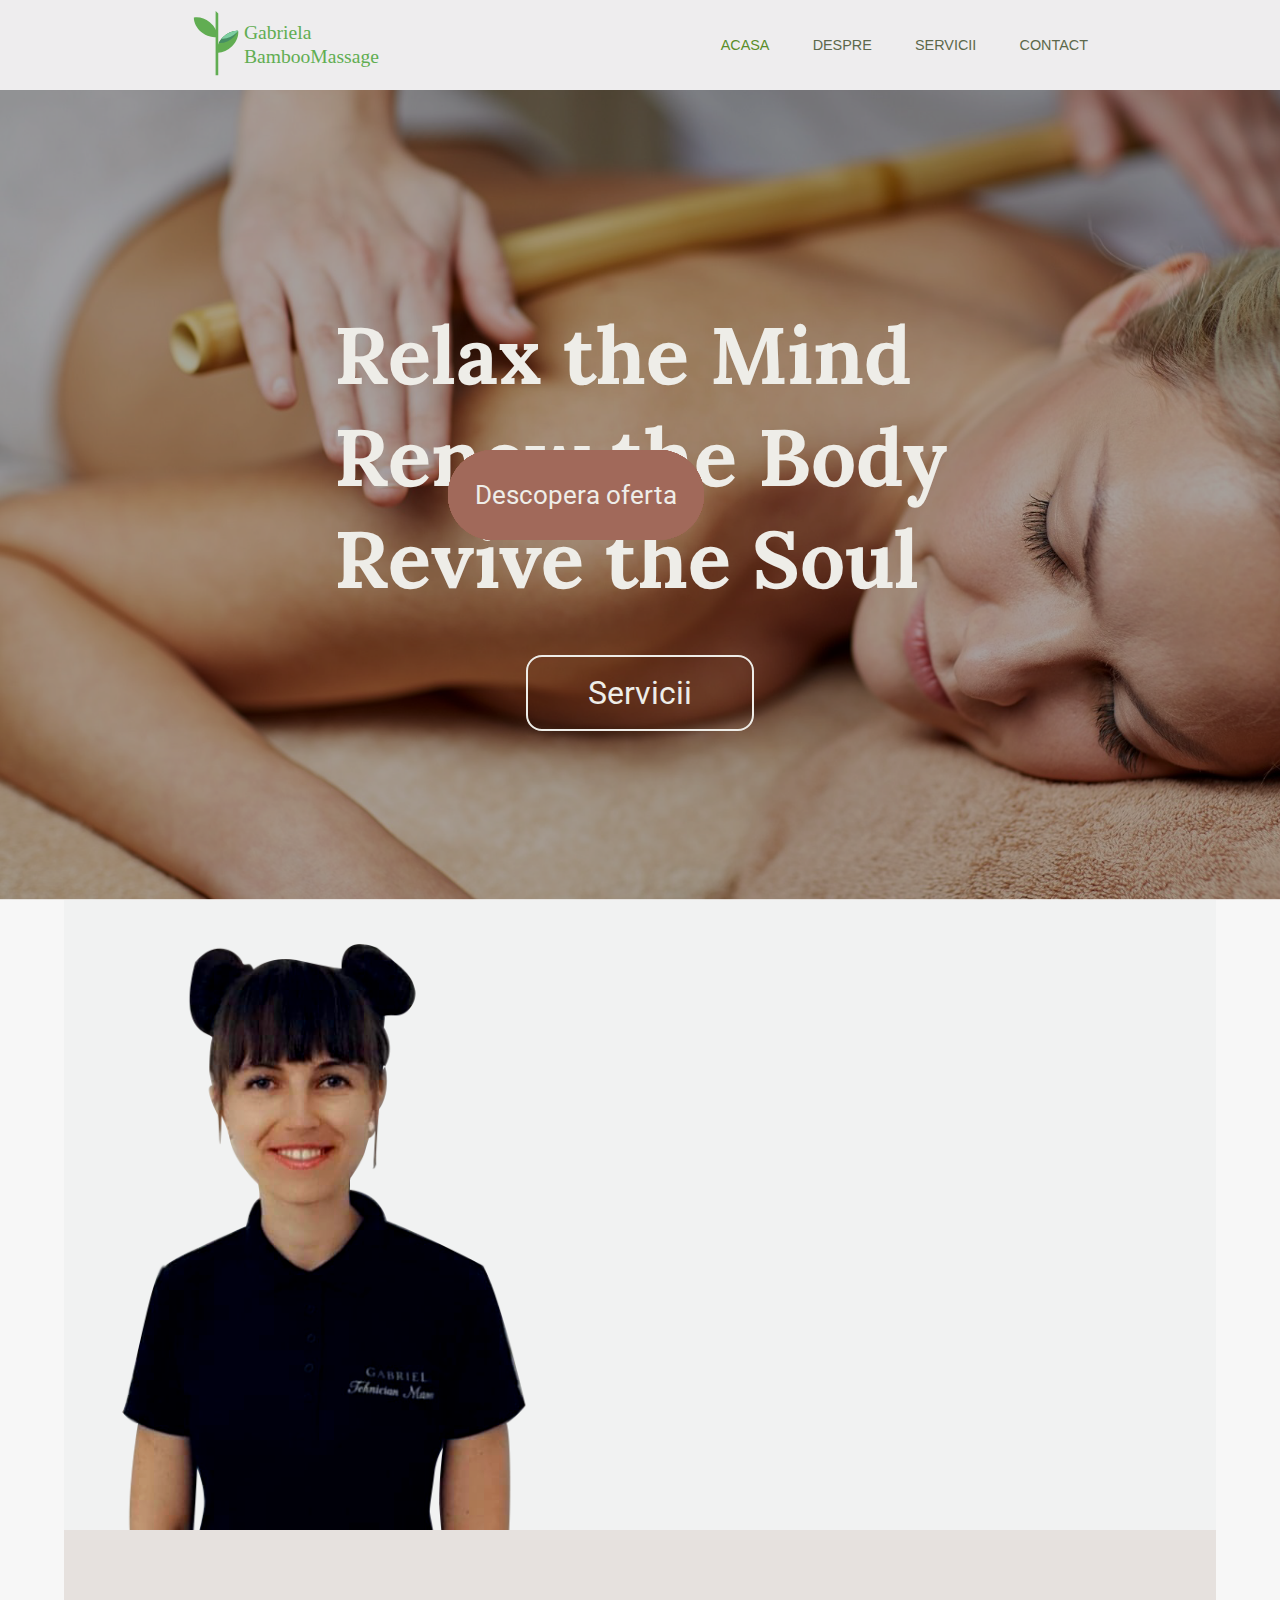
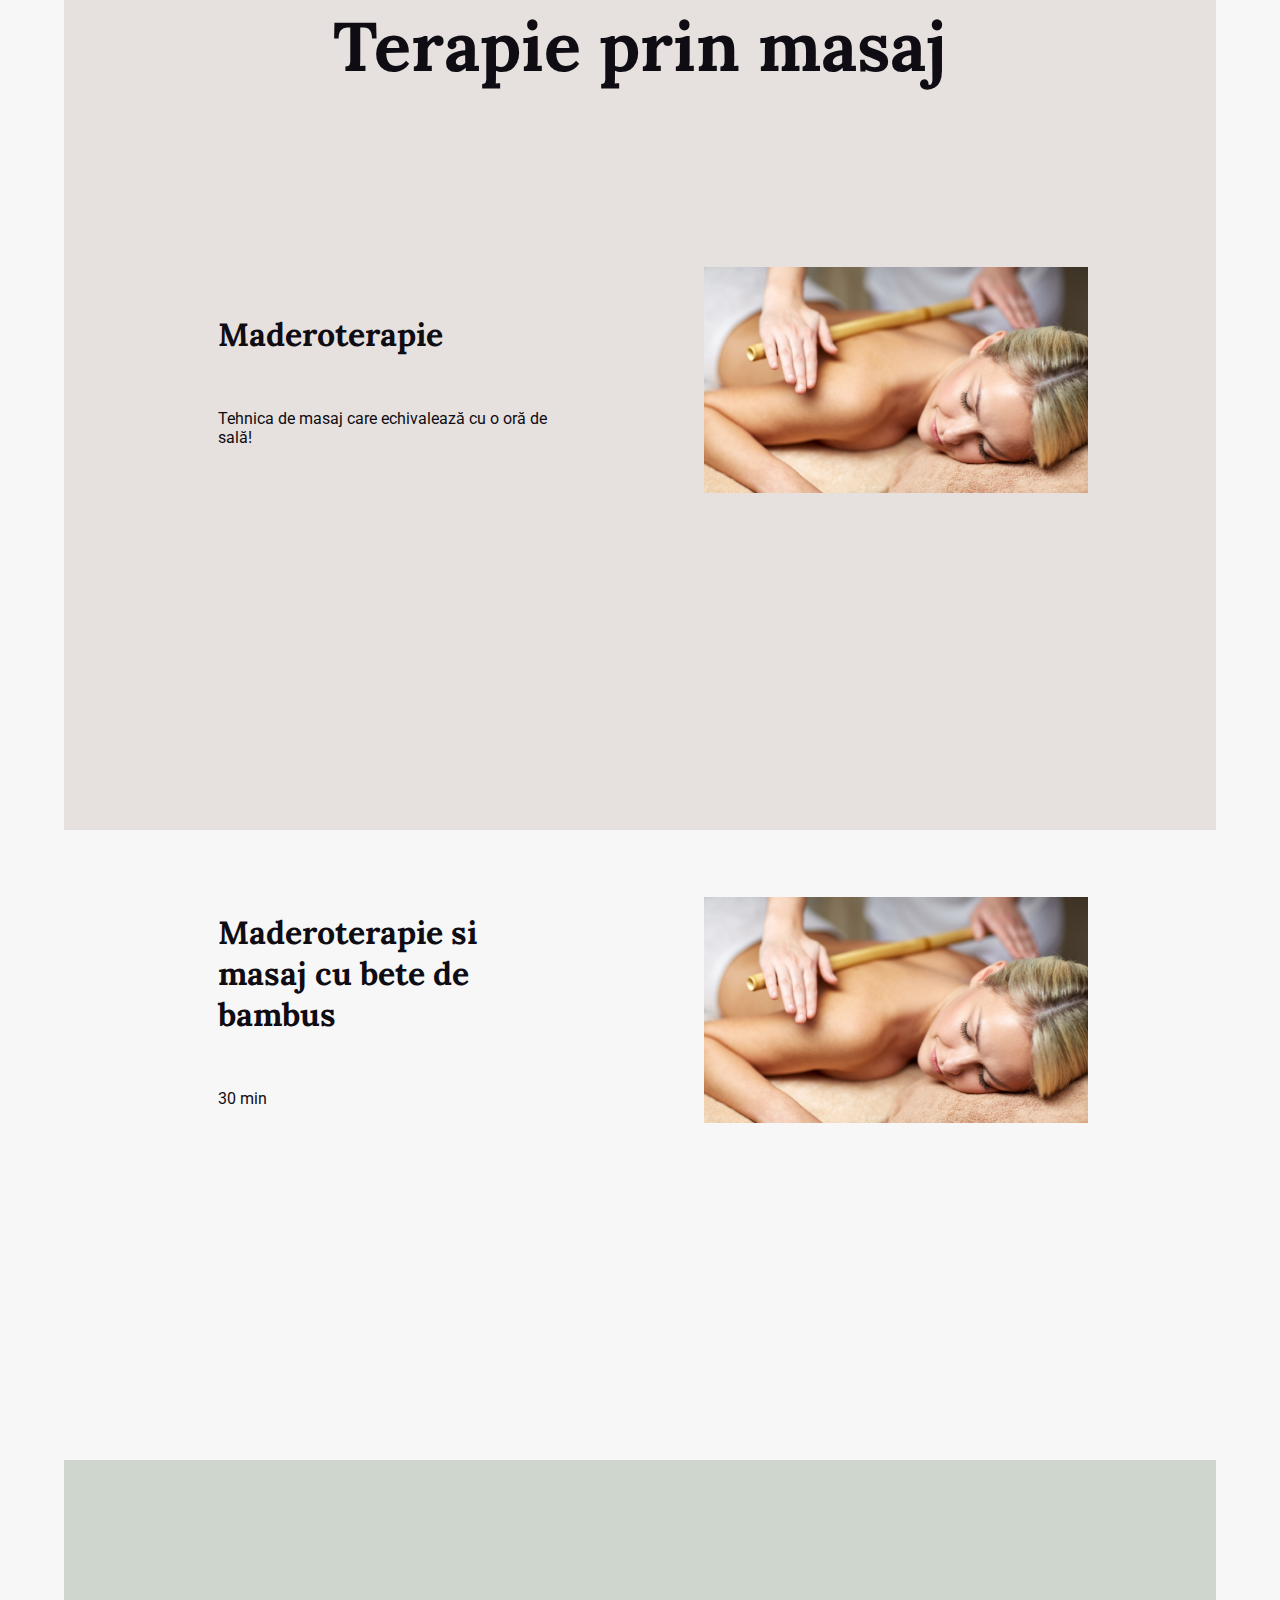
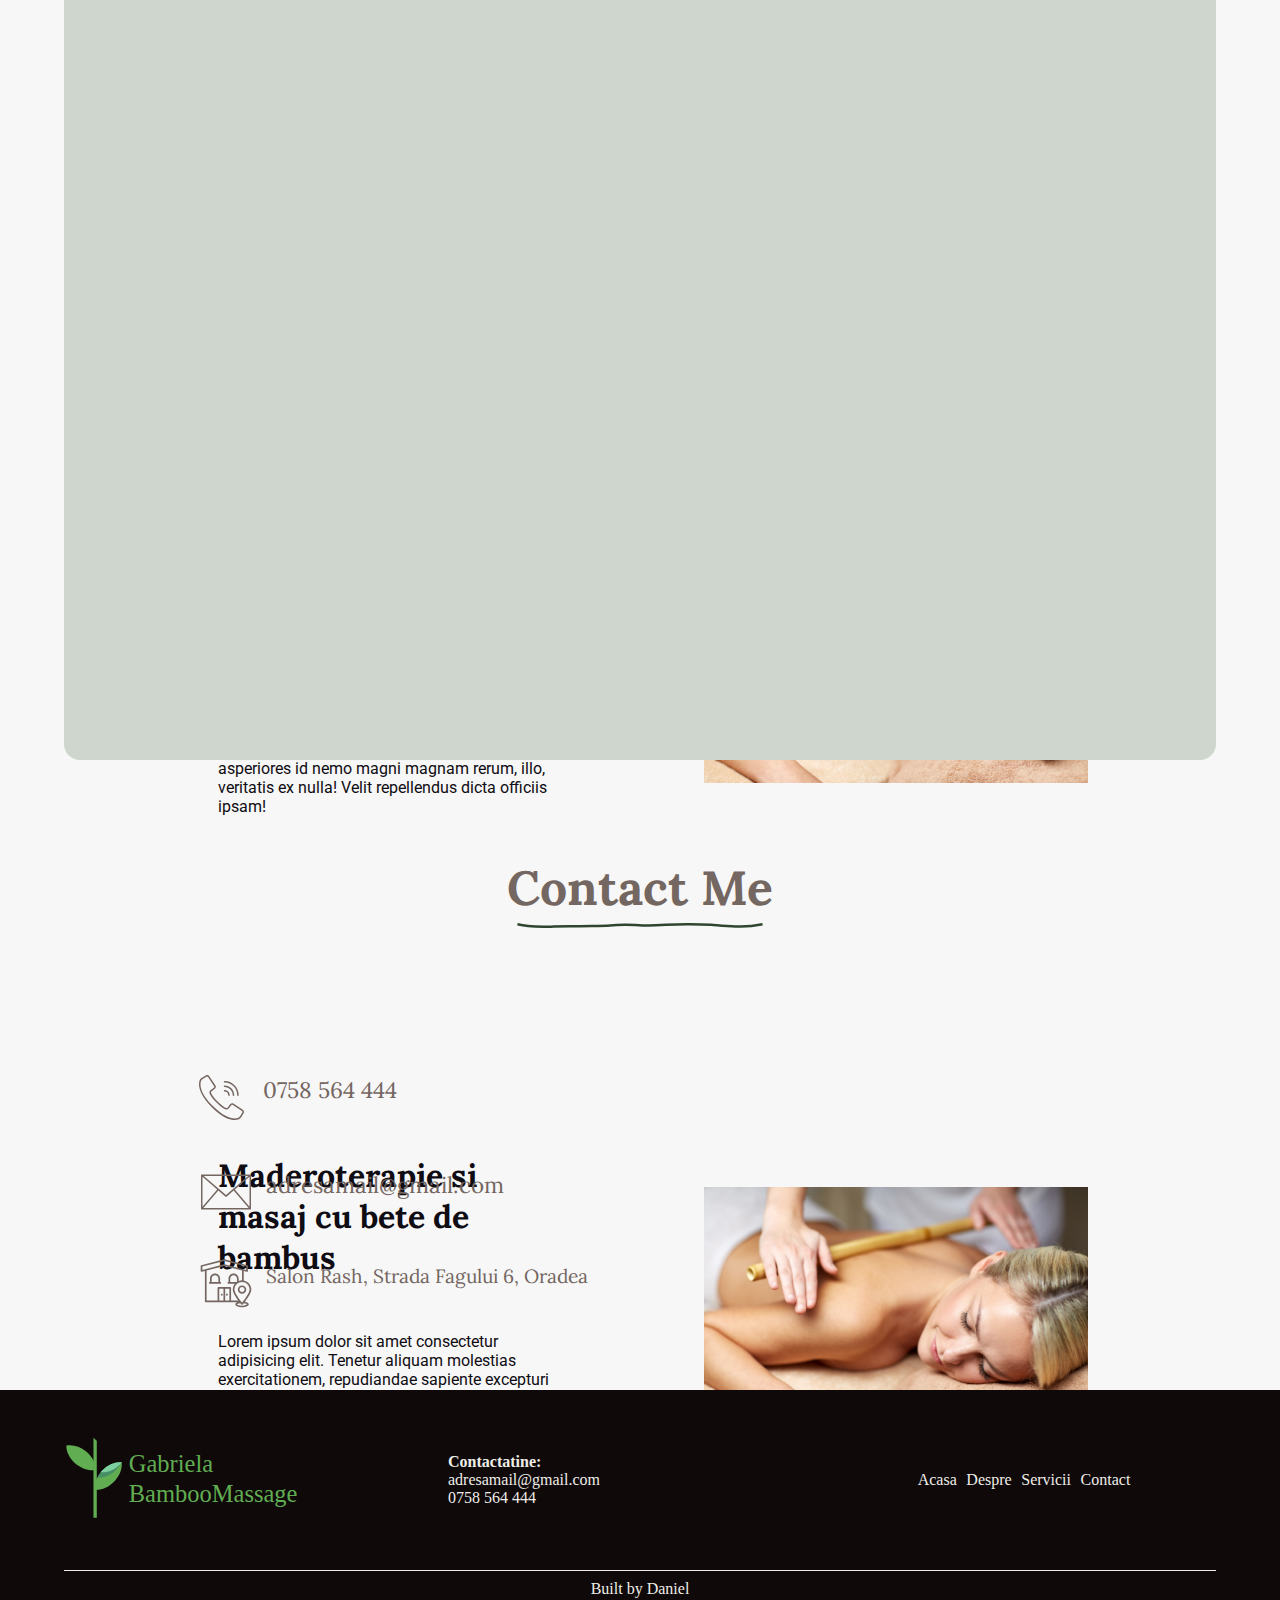
<file: index.html>
<!DOCTYPE html>
<html lang="en">
<head>
    <meta charset="UTF-8">
    <meta http-equiv="X-UA-Compatible" content="IE=edge">
    <meta name="viewport" content="width=device-width, initial-scale=1.0">
    <title>GabrielaBambooMassage</title>

    <link rel="preconnect" href="https://fonts.gstatic.com">
    <link href="https://fonts.googleapis.com/css2?family=Lora:wght@400;500&display=swap" rel="stylesheet">

    <link rel="preconnect" href="https://fonts.gstatic.com">
    <link href="https://fonts.googleapis.com/css2?family=Roboto:wght@300;400&display=swap" rel="stylesheet">


    <!-- CSS only -->
    <link href="https://cdn.jsdelivr.net/npm/bootstrap@5.0.0-beta2/dist/css/bootstrap.min.css" rel="stylesheet" integrity="sha384-BmbxuPwQa2lc/FVzBcNJ7UAyJxM6wuqIj61tLrc4wSX0szH/Ev+nYRRuWlolflfl" crossorigin="anonymous">
    <!-- JavaScript Bundle with Popper -->
    <script src="https://cdn.jsdelivr.net/npm/bootstrap@5.0.0-beta2/dist/js/bootstrap.bundle.min.js" integrity="sha384-b5kHyXgcpbZJO/tY9Ul7kGkf1S0CWuKcCD38l8YkeH8z8QjE0GmW1gYU5S9FOnJ0" crossorigin="anonymous"></script>
    <link href="https://unpkg.com/aos@2.3.1/dist/aos.css" rel="stylesheet">
    <script src="https://unpkg.com/aos@2.3.1/dist/aos.js"></script>
    <link rel="stylesheet" href="home.css">
    <script src="home.js" defer></script>

</head>
<body>
    <div class="bodyDiv">
    <header>
        <nav>
            <div class="logoSection" >
                <img src="img/logo.svg" alt="">
            </div>

            <div class="navLinks">
                <ul>
                    <li ><a href="index.html">Acasa</a></li>
                    <li><a href="#about-me">Despre</a></li>
                    <li><a href="servicii.html">Servicii</a></li>
                    <li><a href=" #contact">contact</a></li>
                    <li id="social-media">
                        <div>
                            <a href=""><img src="img/facebook.png" alt=""></a>
                            <a href=""><img src="img/instagram.png" alt=""></a>
                        </div>
                    </li>
                </ul>
            </div> 

            <div class="burger">
                <div id="line1"></div>
                <div id="line2"></div>
                <div id="line3"></div>
            </div>

        </nav>

        <picture>
            <div>
                <h1>
                    Relax the Mind <br>
                    Renew the Body <br>
                    Revive the Soul
                </h1>
                <a href="servicii.html">Servicii</a>
            </div>
        </picture>
    </header>

    <div class="aboutSection">
        <div class="pictureAboutSection">
           <div class="pozaProfil"></div>
        </div>

        <div class="aboutMe" id="about-me">
            <h1 data-aos="fade-right" data-aos-offset="80" data-aos-easing="ease-in-sine">Despre</h1>
            <img src="/img/line.svg" alt="" data-aos="fade-right" data-aos-offset="80" data-aos-easing="ease-in-sine">

            <p  data-aos="fade-left" data-aos-offset="80" data-aos-duration="500">Gal Gabriela</p>
            <p data-aos="fade-left" data-aos-offset="80" data-aos-duration="500">Tehnician maseur</p>

            <p data-aos="fade-left" data-aos-offset="80" data-aos-duration="500">Din 2018 sunt tehnician maseur  specializată pe diverse tipuri de masaj. Dintotdeauna mi-a plăcut să ajut. Îmi place ce fac și consider că este una dintre cele mai complexe meserii. Îmbină frumos tot ce mi-am propus atât din punct de vedere profesional cât și uman.Practic cu multă plăcere această meserie,iar scopul meu este acela de a mă dezvolta și perfecționa într-o manieră continuă pentru a putea oferi cât mai mult oamenilor ce solicită ajutorul meu.</p>
        </div>
    </div>

    <div class="serviciiPresentation">
        <div class="serviciiTitle">
            <h1>Terapie prin masaj</h1>
            <img src="img/line.svg" alt="">
        </div>

        <div id="carouselExampleInterval" class="carousel slide" data-bs-ride="carousel">
            <div class="carousel-inner">
              <div class="carousel-item active" data-bs-interval="10000">
                  <div class="carouselContainer">

                      <div class="carousel-container-text">
                          <h1>Maderoterapie</h1>
                          <p>Tehnica de masaj care echivalează cu o oră de sală!</p>
                      </div>

                      <div class="carousel-container-img">
                        <img src="img/backMassage.jpg" alt="">
                        <div>
                            <a href="servicii.html">Descopera oferta</a>
                        </div>
                      </div>
                   
                  </div>
              </div>
              <div class="carousel-item" data-bs-interval="2000">
                <div class="carouselContainer">
                   
                    <div class="carousel-container-text">
                        <h1>Maderoterapie si masaj cu bete de bambus</h1>
                        <p>30 min</p>
                    </div>

                    <div class="carousel-container-img">
                      <img src="img/backMassage.jpg" alt="">
                      <div>
                          <a href="servicii.html">Descopera oferta</a>
                      </div>
                    </div>
                 
                </div>
              </div>
              <div class="carousel-item">
                <div class="carouselContainer">
                   
                    <div class="carousel-container-text">
                        <h1>Maderoterapie si masaj cu bete de bambus</h1>
                        <p>Lorem ipsum dolor sit amet consectetur adipisicing elit. Tenetur aliquam molestias exercitationem, repudiandae sapiente excepturi asperiores id nemo magni magnam rerum, illo, veritatis ex nulla! Velit repellendus dicta officiis ipsam!</p>
                    </div>

                    <div class="carousel-container-img">
                      <img src="img/backMassage.jpg" alt="">
                      <div>
                          <a href="servicii.html">Descopera oferta</a>
                      </div>
                    </div>
                 
                </div>
              </div>
              <div class="carousel-item">
                <div class="carouselContainer">
                    
                    <div class="carousel-container-text">
                        <h1>Maderoterapie si masaj cu bete de bambus</h1>
                        <p>Lorem ipsum dolor sit amet consectetur adipisicing elit. Tenetur aliquam molestias exercitationem, repudiandae sapiente excepturi asperiores id nemo magni magnam rerum, illo, veritatis ex nulla! Velit repellendus dicta officiis ipsam!</p>
                    </div>

                    <div class="carousel-container-img">
                      <img src="img/backMassage.jpg" alt="">
                      <div>
                          <a href="servicii.html">Descopera oferta</a>
                      </div>
                    </div>
                 
                </div>
              </div>
              <div class="carousel-item">
                <div class="carouselContainer">
                   
                    <div class="carousel-container-text">
                        <h1>Maderoterapie si masaj cu bete de bambus</h1>
                        <p>Lorem ipsum dolor sit amet consectetur adipisicing elit. Tenetur aliquam molestias exercitationem, repudiandae sapiente excepturi asperiores id nemo magni magnam rerum, illo, veritatis ex nulla! Velit repellendus dicta officiis ipsam!</p>
                    </div>

                    <div class="carousel-container-img">
                      <img src="img/backMassage.jpg" alt="">
                      <div>
                          <a href="servicii.html">Descopera oferta</a>
                      </div>
                    </div>
                 
                </div>
              </div>
              <div class="carousel-item">
                <div class="carouselContainer">
                   
                    <div class="carousel-container-text">
                        <h1>Maderoterapie si masaj cu bete de bambus</h1>
                        <p>Lorem ipsum dolor sit amet consectetur adipisicing elit. Tenetur aliquam molestias exercitationem, repudiandae sapiente excepturi asperiores id nemo magni magnam rerum, illo, veritatis ex nulla! Velit repellendus dicta officiis ipsam!</p>
                    </div>

                    <div class="carousel-container-img">
                      <img src="img/backMassage.jpg" alt="">
                      <div>
                          <a href="servicii.html">Descopera oferta</a>
                      </div>
                    </div>
                 
                </div>
              </div>
              <div class="carousel-item">
                <div class="carouselContainer">
                   
                    <div class="carousel-container-text">
                        <h1>Maderoterapie si masaj cu bete de bambus</h1>
                        <p>Lorem ipsum dolor sit amet consectetur adipisicing elit. Tenetur aliquam molestias exercitationem, repudiandae sapiente excepturi asperiores id nemo magni magnam rerum, illo, veritatis ex nulla! Velit repellendus dicta officiis ipsam!</p>
                    </div>

                    <div class="carousel-container-img">
                      <img src="img/backMassage.jpg" alt="">
                      <div>
                          <a href="servicii.html">Descopera oferta</a>
                      </div>
                    </div>
                 
                </div>
              </div>
              <div class="carousel-item">
                <div class="carouselContainer">
                    
                    <div class="carousel-container-text">
                        <h1>Maderoterapie si masaj cu bete de bambus</h1>
                        <p>Lorem ipsum dolor sit amet consectetur adipisicing elit. Tenetur aliquam molestias exercitationem, repudiandae sapiente excepturi asperiores id nemo magni magnam rerum, illo, veritatis ex nulla! Velit repellendus dicta officiis ipsam!</p>
                    </div>

                    <div class="carousel-container-img">
                      <img src="img/backMassage.jpg" alt="">
                      <div>
                          <a href="servicii.html">Descopera oferta</a>
                      </div>
                    </div>
                 
                </div>
              </div>
            </div>
            <button class="carousel-control-prev" type="button" data-bs-target="#carouselExampleInterval"  data-bs-slide="prev">
              <span class="carousel-control-prev-icon" aria-hidden="true"></span>
              <span class="visually-hidden">Previous</span>
            </button>
            <button class="carousel-control-next" type="button" data-bs-target="#carouselExampleInterval"  data-bs-slide="next">
              <span class="carousel-control-next-icon" aria-hidden="true"></span>
              <span class="visually-hidden">Next</span>
            </button>
          </div>
    </div>

    <div class="aboutBambooMassage">
        <h1 data-aos="fade-right" data-aos-offset="150" data-aos-easing="ease-in-sine">Ce este maderoterapia?</h1>
        <div>
            <p data-aos="fade-left" data-aos-offset="80" data-aos-duration="500">Maderoterapia cunoscuta si sub denumirea de Woodsculpting sau Woodtherapy a aparut in America de Sud ca o terapie holistica ce reuseste sa stimuleze si sa echilibreze energia, sa reduca nivelul de stres din organism si sa atenueze durerea musculară si articulara.</p>

            <p data-aos="fade-left" data-aos-offset="80" data-aos-duration="500">Maderoterapia asa cum indica si numele acesteia, madero insemnand material lemnos, este o tehnica  de masaj prin care se folosesc diferite instrumente din lemn de diverse forme si dimensiuni special concepute pentru a echilibra energia corpului,  pentru a readuce fermitatea si tonifierea tesuturilor si pentru a combate celulita.</p>

            <p data-aos="fade-left" data-aos-offset="80" data-aos-duration="500">Maderoterapia este o terapie eficienta de conturare a corpului fara efort si fara a afecta pielea sau tesutul. Fiecare instrument din lemn are o utilizare specifica pentru o anumita zona a corpului.Acest tratament ajula la combaterea <span >celulitei</span> lasand pielea fina si catifelata.</p>
        </div>
    </div>

    <div class="beneficii-masaj" >
        <div class="beneficii-text">
            <h1 data-aos="fade-left" data-aos-offset="80" data-aos-duration="500">Beneficiile Maderoterapiei</h1>

            <p data-aos="fade-right" data-aos-offset="80" data-aos-easing="ease-in-sine">Imbunatateste circulatia arteriala, creste fluxul sângelui.</p>
            <p data-aos="fade-right" data-aos-offset="80" data-aos-easing="ease-in-sine">Regleaza circulatia limfatica, creste drenajul si accelereaza detoxifierea organismului.</p>
            <p data-aos="fade-right" data-aos-offset="80" data-aos-easing="ease-in-sine">Fermitate, tonifiere, este stimulata productia de colagen si elastina.</p>
            <p data-aos="fade-right" data-aos-offset="80" data-aos-easing="ease-in-sine">Stimuleaza lipoliza, reducandu-se astfel acumularile de grasime localizata.</p>
            <p data-aos="fade-right" data-aos-offset="80" data-aos-easing="ease-in-sine">Regleaza sistemul nervos si  echilibreaza mintea.</p>
            <p data-aos="fade-right" data-aos-offset="80" data-aos-easing="ease-in-sine">Imbunatateste tonusul muscular si creste performantele fizice.</p>
            <p data-aos="fade-right" data-aos-offset="80" data-aos-easing="ease-in-sine">Lasa pielea fina si dispare aspectul de coaja de portocala ,elimina celulita.</p>
            <p data-aos="fade-right" data-aos-offset="80" data-aos-easing="ease-in-sine">Echilibreaza centrele energetice ale corpului.</p>
            <p data-aos="fade-right" data-aos-offset="80" data-aos-easing="ease-in-sine">Imbunatateste respiratia.</p>
            <p data-aos="fade-right" data-aos-offset="80" data-aos-easing="ease-in-sine">Produce o senzatie de bine ,de relaxare.</p>
        </div>
    </div>

    <div class="contact" id="contact">
        <div class="contact-title">
            <h1>Contact Me</h1>
            <img src="img/line.svg" alt="">
        </div>

        <div class="contact-data">
            <div class="contacts">
                <div class="phone-number">
                    <img src="img/phone.svg">
                    <a href="tel:123-456-7890">0758 564 444</a>
                </div>

                <div class="mail">
                    <img src="img/gmail.svg">
                    <a href="">adresamail@gmail.com</a>
                </div>

                <div class="location">
                    <img src="img/location.svg">
                    <p>Salon Rash, Strada Fagului 6, Oradea</p>
                </div>
            </div>

            <div class="maps">
                <iframe src="https://www.google.com/maps/embed?pb=!1m14!1m8!1m3!1d10870.038333477065!2d21.9161382!3d47.0694698!3m2!1i1024!2i768!4f13.1!3m3!1m2!1s0x0%3A0xb0782e23e2a13989!2sRash!5e0!3m2!1sen!2sro!4v1614322082643!5m2!1sen!2sro" width="400" height="300" style="border:0;" allowfullscreen="" loading="lazy"></iframe>
            </div>

        </div>


    </div>

    <footer>
        <div class="footer-first-section">
            <div class="footer-logo">
                <img src="img/logo.svg" alt="">
            </div>
            
            <div class="footer-contact">
                <h4>Contactatine:</h4>
                <div>
                    <a href="">adresamail@gmail.com</a>
                    <a href="tel:123-456-7890">0758 564 444</a>
                </div>
            </div>

            <div class="footer-menu">
                <ul >
                    <li ><a href="index.html">Acasa</a></li>
                    <li><a href="index.html#about-me">Despre</a></li>
                    <li><a href="servicii.html">Servicii</a></li>
                    <li><a href="index.html#contact">Contact</a></li>
                </ul>
            </div>
        </div>

        <hr>

        <div class="built">
           <p>Built by <a href="">Daniel</a></p>
        </div>

    </footer>
    </div>
</body>
</html>
</file>
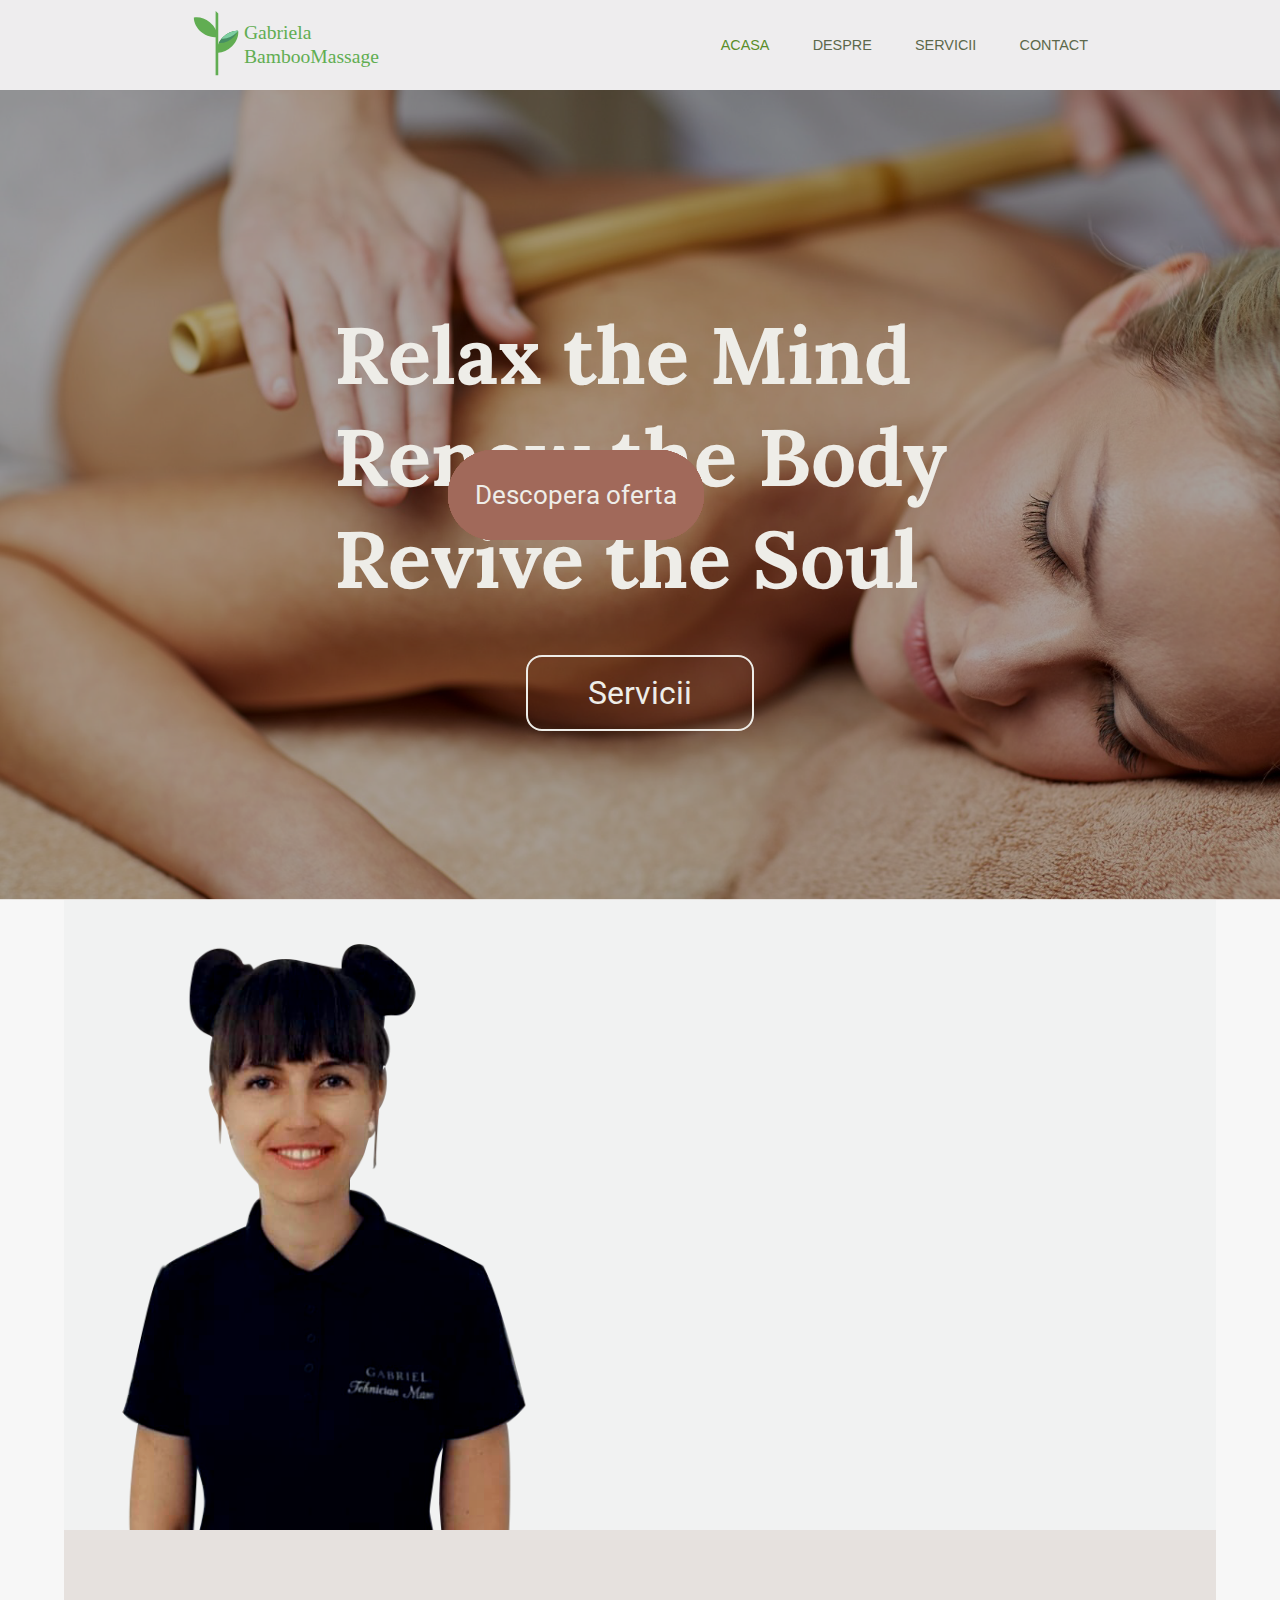
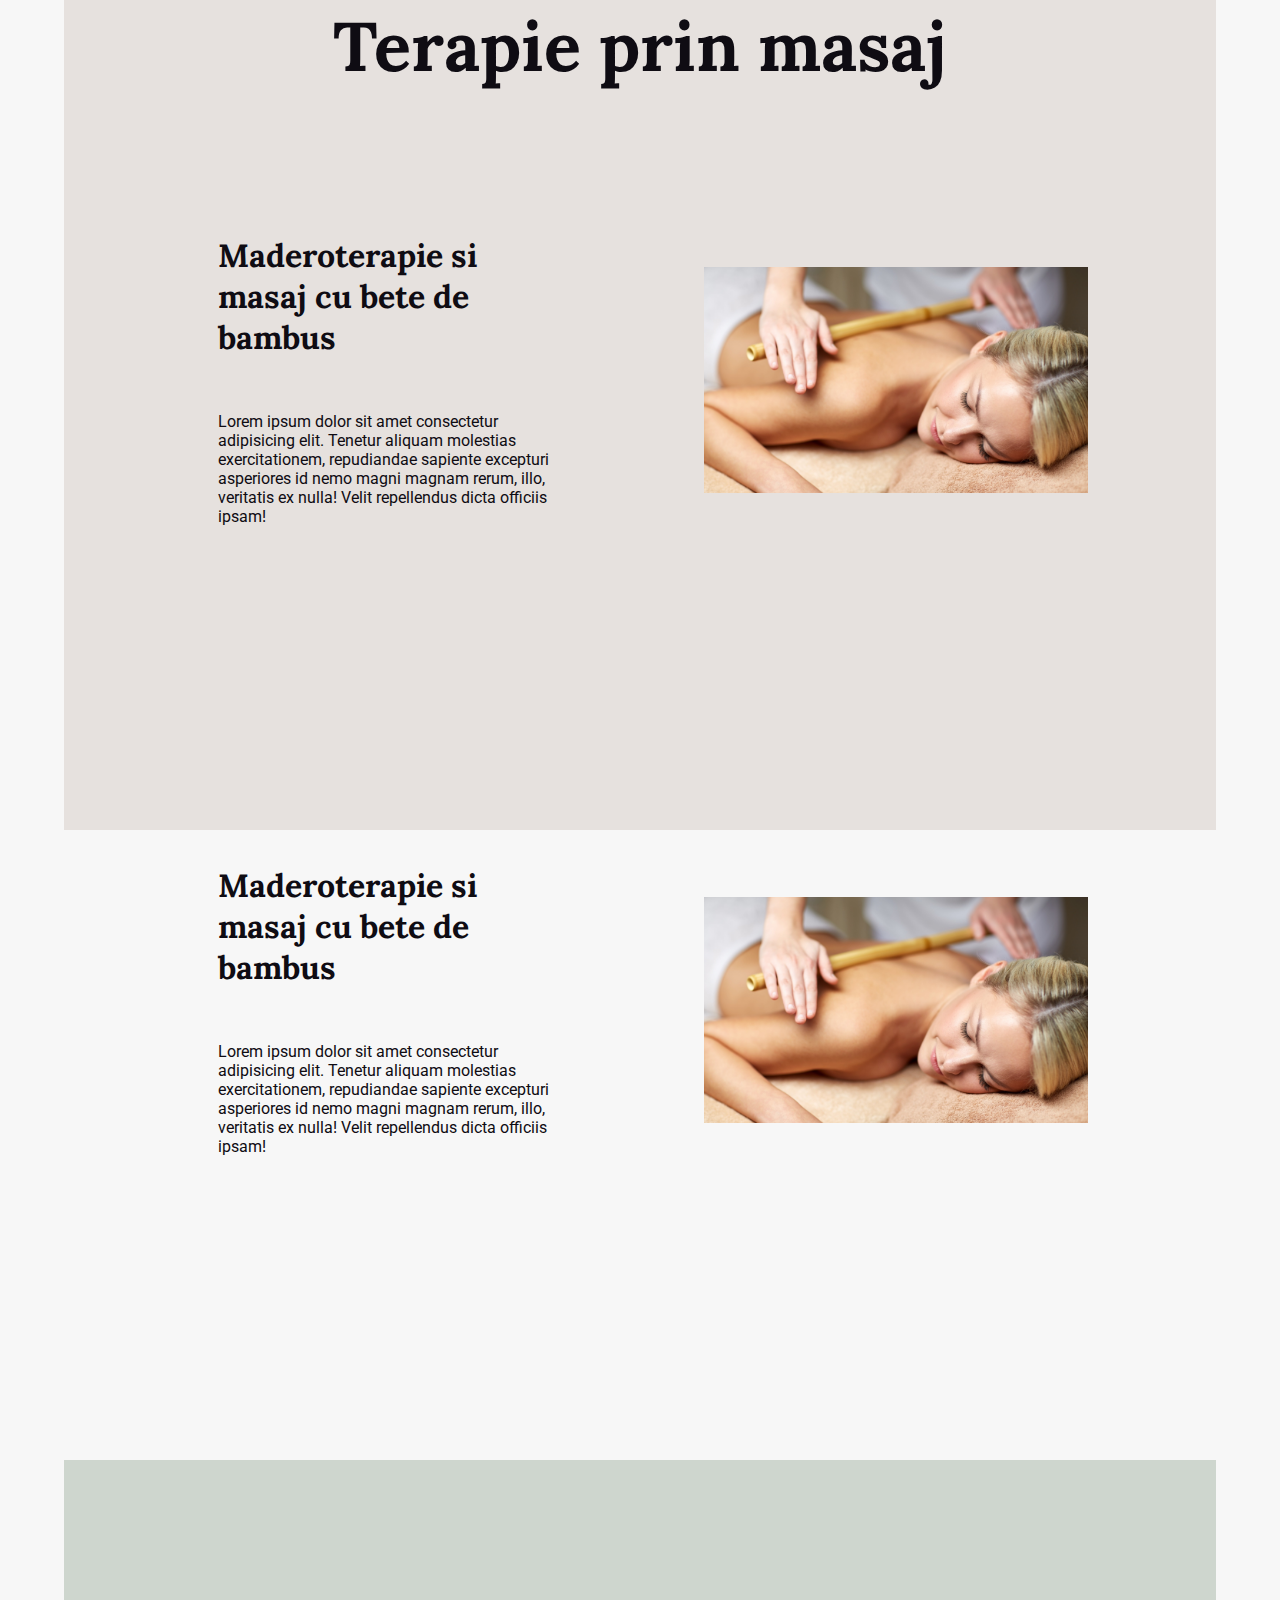
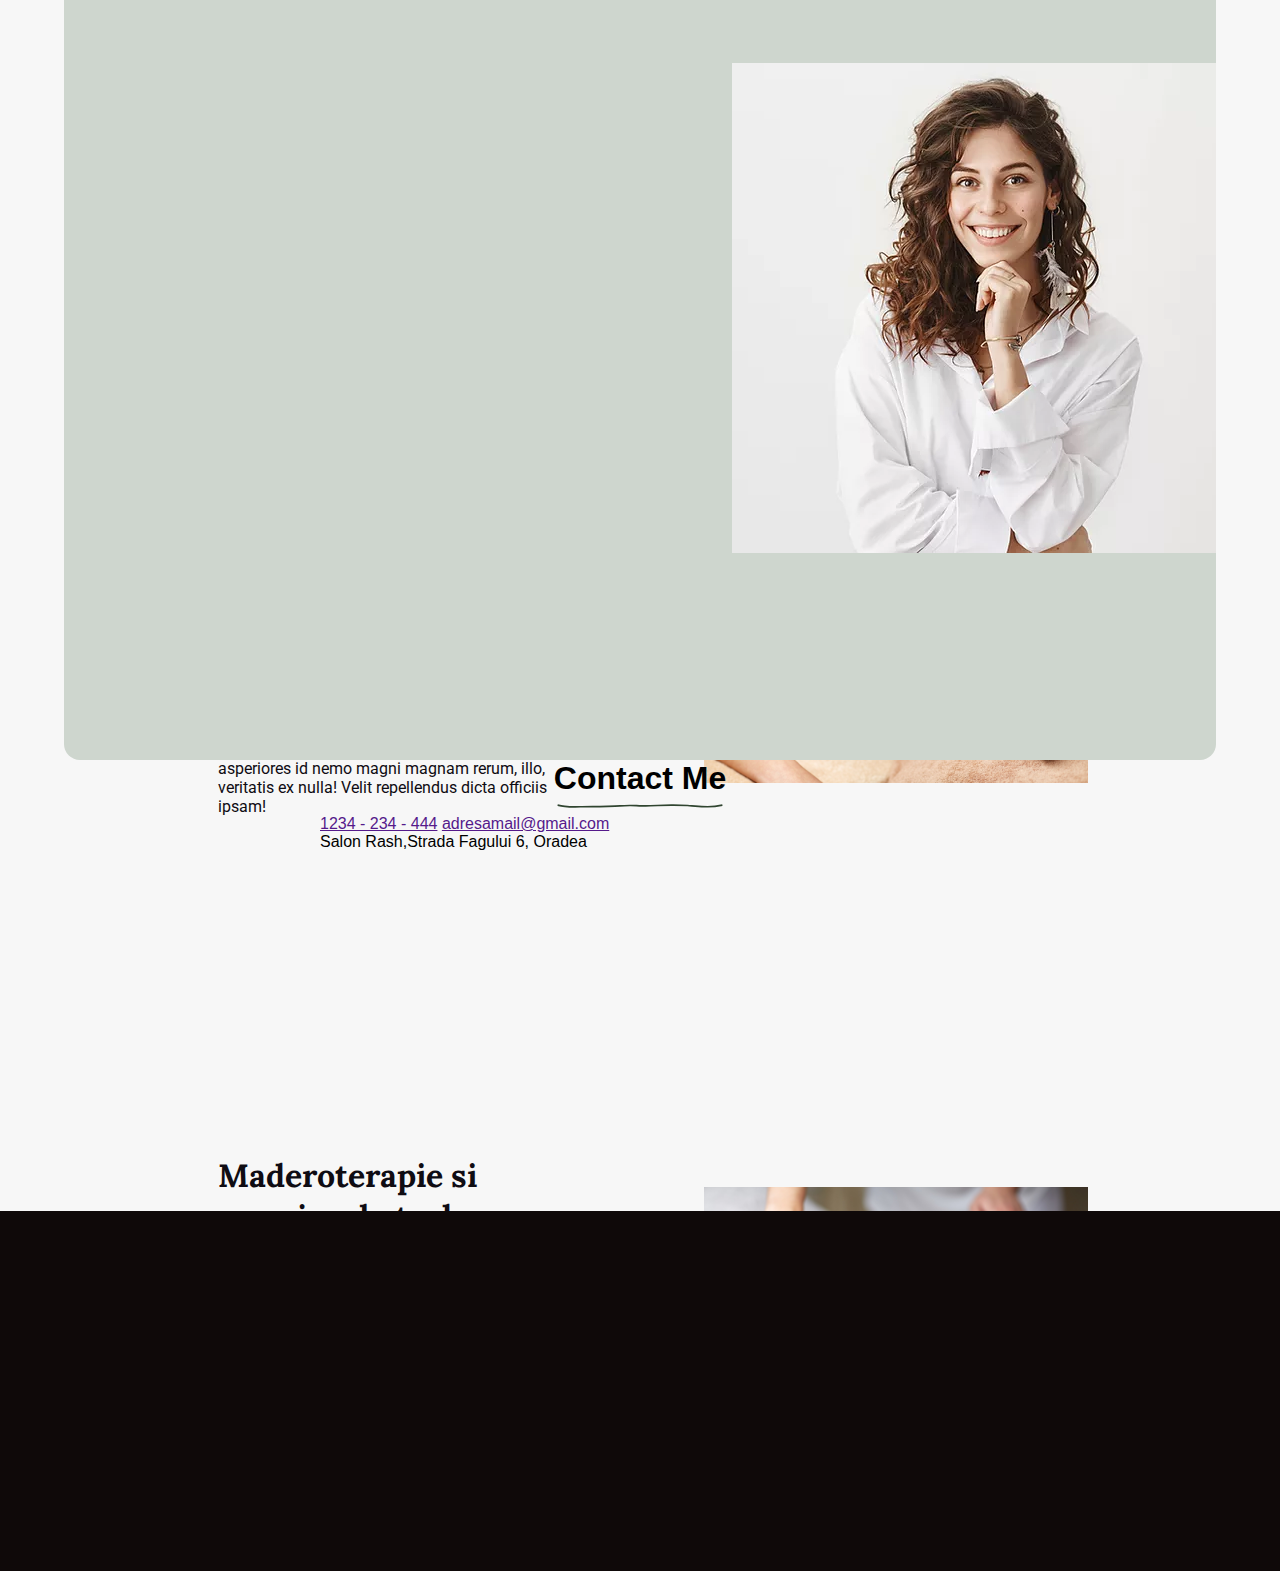
<file: home.html>
<!DOCTYPE html>
<html lang="en">
<head>
    <meta charset="UTF-8">
    <meta http-equiv="X-UA-Compatible" content="IE=edge">
    <meta name="viewport" content="width=device-width, initial-scale=1.0">
    <title>GabrielaBambooMassage</title>

    <link rel="preconnect" href="https://fonts.gstatic.com">
    <link href="https://fonts.googleapis.com/css2?family=Lora:wght@400;500&display=swap" rel="stylesheet">

    <link rel="preconnect" href="https://fonts.gstatic.com">
    <link href="https://fonts.googleapis.com/css2?family=Roboto:wght@300;400&display=swap" rel="stylesheet">


    <!-- CSS only -->
    <link href="https://cdn.jsdelivr.net/npm/bootstrap@5.0.0-beta2/dist/css/bootstrap.min.css" rel="stylesheet" integrity="sha384-BmbxuPwQa2lc/FVzBcNJ7UAyJxM6wuqIj61tLrc4wSX0szH/Ev+nYRRuWlolflfl" crossorigin="anonymous">
    <!-- JavaScript Bundle with Popper -->
    <script src="https://cdn.jsdelivr.net/npm/bootstrap@5.0.0-beta2/dist/js/bootstrap.bundle.min.js" integrity="sha384-b5kHyXgcpbZJO/tY9Ul7kGkf1S0CWuKcCD38l8YkeH8z8QjE0GmW1gYU5S9FOnJ0" crossorigin="anonymous"></script>
    <link href="https://unpkg.com/aos@2.3.1/dist/aos.css" rel="stylesheet">
    <script src="https://unpkg.com/aos@2.3.1/dist/aos.js"></script>
    <link rel="stylesheet" href="home.css">
    <script src="home.js" defer></script>

</head>
<body>
    <div class="bodyDiv">
    <header>
        <nav>
            <div class="logoSection" >
                <img src="img/logo.svg" alt="">
            </div>

            <div class="navLinks">
                <ul>
                    <li ><a href="home.html">Acasa</a></li>
                    <li><a href="about.html">Despre</a></li>
                    <li><a href="servicii.html">Servicii</a></li>
                    <li><a href=" #contact">contact</a></li>
                </ul>
            </div> 

            <div class="burger">
                <div id="line1"></div>
                <div id="line2"></div>
                <div id="line3"></div>
            </div>

        </nav>

        <picture>
            <div>
                <h1>
                    Relax the Mind <br>
                    Renew the Body <br>
                    Revive the Soul
                </h1>
                <a href="servicii.html">Servicii</a>
            </div>
        </picture>
    </header>

    <div class="aboutSection">
        <div class="pictureAboutSection">
           <div class="pozaProfil"></div>
        </div>

        <div class="aboutMe" >
            <h1 data-aos="fade-right" data-aos-offset="80" data-aos-easing="ease-in-sine">About</h1>
            <img src="/img/line.svg" alt="" data-aos="fade-right" data-aos-offset="80" data-aos-easing="ease-in-sine">

            <p  data-aos="fade-left" data-aos-offset="80" data-aos-duration="500">Gal Gabriela</p>
            <p data-aos="fade-left" data-aos-offset="80" data-aos-duration="500">Licensed Massage Therapist</p>

            <p data-aos="fade-left" data-aos-offset="80" data-aos-duration="500">I'm a paragraph. Click here to add your own text and edit me. It’s easy. Just click “Edit Text” or double click me to add your own content and make changes to the font.</p>
        </div>
    </div>

    <div class="serviciiPresentation">
        <div class="serviciiTitle">
            <h1>Terapie prin masaj</h1>
            <img src="img/line.svg" alt="">
        </div>

        <div id="carouselExampleInterval" class="carousel slide" data-bs-ride="carousel">
            <div class="carousel-inner">
              <div class="carousel-item active" data-bs-interval="10000">
                  <div class="carouselContainer">

                      <div class="carousel-container-text">
                          <h1>Maderoterapie si masaj cu bete de bambus</h1>
                          <p>Lorem ipsum dolor sit amet consectetur adipisicing elit. Tenetur aliquam molestias exercitationem, repudiandae sapiente excepturi asperiores id nemo magni magnam rerum, illo, veritatis ex nulla! Velit repellendus dicta officiis ipsam!</p>
                      </div>

                      <div class="carousel-container-img">
                        <img src="img/backMassage.jpg" alt="">
                        <div>
                            <a href="servicii.html">Descopera oferta</a>
                        </div>
                      </div>
                   
                  </div>
              </div>
              <div class="carousel-item" data-bs-interval="2000">
                <div class="carouselContainer">
                   
                    <div class="carousel-container-text">
                        <h1>Maderoterapie si masaj cu bete de bambus</h1>
                        <p>Lorem ipsum dolor sit amet consectetur adipisicing elit. Tenetur aliquam molestias exercitationem, repudiandae sapiente excepturi asperiores id nemo magni magnam rerum, illo, veritatis ex nulla! Velit repellendus dicta officiis ipsam!</p>
                    </div>

                    <div class="carousel-container-img">
                      <img src="img/backMassage.jpg" alt="">
                      <div>
                          <a href="servicii.html">Descopera oferta</a>
                      </div>
                    </div>
                 
                </div>
              </div>
              <div class="carousel-item">
                <div class="carouselContainer">
                   
                    <div class="carousel-container-text">
                        <h1>Maderoterapie si masaj cu bete de bambus</h1>
                        <p>Lorem ipsum dolor sit amet consectetur adipisicing elit. Tenetur aliquam molestias exercitationem, repudiandae sapiente excepturi asperiores id nemo magni magnam rerum, illo, veritatis ex nulla! Velit repellendus dicta officiis ipsam!</p>
                    </div>

                    <div class="carousel-container-img">
                      <img src="img/backMassage.jpg" alt="">
                      <div>
                          <a href="servicii.html">Descopera oferta</a>
                      </div>
                    </div>
                 
                </div>
              </div>
              <div class="carousel-item">
                <div class="carouselContainer">
                    
                    <div class="carousel-container-text">
                        <h1>Maderoterapie si masaj cu bete de bambus</h1>
                        <p>Lorem ipsum dolor sit amet consectetur adipisicing elit. Tenetur aliquam molestias exercitationem, repudiandae sapiente excepturi asperiores id nemo magni magnam rerum, illo, veritatis ex nulla! Velit repellendus dicta officiis ipsam!</p>
                    </div>

                    <div class="carousel-container-img">
                      <img src="img/backMassage.jpg" alt="">
                      <div>
                          <a href="servicii.html">Descopera oferta</a>
                      </div>
                    </div>
                 
                </div>
              </div>
              <div class="carousel-item">
                <div class="carouselContainer">
                   
                    <div class="carousel-container-text">
                        <h1>Maderoterapie si masaj cu bete de bambus</h1>
                        <p>Lorem ipsum dolor sit amet consectetur adipisicing elit. Tenetur aliquam molestias exercitationem, repudiandae sapiente excepturi asperiores id nemo magni magnam rerum, illo, veritatis ex nulla! Velit repellendus dicta officiis ipsam!</p>
                    </div>

                    <div class="carousel-container-img">
                      <img src="img/backMassage.jpg" alt="">
                      <div>
                          <a href="servicii.html">Descopera oferta</a>
                      </div>
                    </div>
                 
                </div>
              </div>
              <div class="carousel-item">
                <div class="carouselContainer">
                   
                    <div class="carousel-container-text">
                        <h1>Maderoterapie si masaj cu bete de bambus</h1>
                        <p>Lorem ipsum dolor sit amet consectetur adipisicing elit. Tenetur aliquam molestias exercitationem, repudiandae sapiente excepturi asperiores id nemo magni magnam rerum, illo, veritatis ex nulla! Velit repellendus dicta officiis ipsam!</p>
                    </div>

                    <div class="carousel-container-img">
                      <img src="img/backMassage.jpg" alt="">
                      <div>
                          <a href="servicii.html">Descopera oferta</a>
                      </div>
                    </div>
                 
                </div>
              </div>
              <div class="carousel-item">
                <div class="carouselContainer">
                   
                    <div class="carousel-container-text">
                        <h1>Maderoterapie si masaj cu bete de bambus</h1>
                        <p>Lorem ipsum dolor sit amet consectetur adipisicing elit. Tenetur aliquam molestias exercitationem, repudiandae sapiente excepturi asperiores id nemo magni magnam rerum, illo, veritatis ex nulla! Velit repellendus dicta officiis ipsam!</p>
                    </div>

                    <div class="carousel-container-img">
                      <img src="img/backMassage.jpg" alt="">
                      <div>
                          <a href="servicii.html">Descopera oferta</a>
                      </div>
                    </div>
                 
                </div>
              </div>
              <div class="carousel-item">
                <div class="carouselContainer">
                    
                    <div class="carousel-container-text">
                        <h1>Maderoterapie si masaj cu bete de bambus</h1>
                        <p>Lorem ipsum dolor sit amet consectetur adipisicing elit. Tenetur aliquam molestias exercitationem, repudiandae sapiente excepturi asperiores id nemo magni magnam rerum, illo, veritatis ex nulla! Velit repellendus dicta officiis ipsam!</p>
                    </div>

                    <div class="carousel-container-img">
                      <img src="img/backMassage.jpg" alt="">
                      <div>
                          <a href="servicii.html">Descopera oferta</a>
                      </div>
                    </div>
                 
                </div>
              </div>
            </div>
            <button class="carousel-control-prev" type="button" data-bs-target="#carouselExampleInterval"  data-bs-slide="prev">
              <span class="carousel-control-prev-icon" aria-hidden="true"></span>
              <span class="visually-hidden">Previous</span>
            </button>
            <button class="carousel-control-next" type="button" data-bs-target="#carouselExampleInterval"  data-bs-slide="next">
              <span class="carousel-control-next-icon" aria-hidden="true"></span>
              <span class="visually-hidden">Next</span>
            </button>
          </div>
    </div>

    <div class="aboutBambooMassage">
        <h1 data-aos="fade-right" data-aos-offset="150" data-aos-easing="ease-in-sine">MASAJUL CU BETE DE BAMBUS</h1>
        <div>
            <p data-aos="fade-left" data-aos-offset="80" data-aos-duration="500">Masajul cu bete de bambus este o terapie naturala, non-agresiva, care ajuta la stimularea functiilor naturale ale organismului. Acest tip de masaj este efectuat cu ajutorul betelor de bambus de diferite dimensiuni.</p>

            <p data-aos="fade-left" data-aos-offset="80" data-aos-duration="500">Desi sunt dure, betele de bambus rulate din varful picioarelor pana la ceafa, se transforma in surse de relaxare si de calmare a durerilor musculare, asemenea unui masaj de relaxare. Spre deosebire de masajul manual, masajul cu bete de bambus este un masaj mai puternic si mai profund, presupune miscari riguroase, care vor stimula circulatia sangelui si oxigenarea creierului</p>

            <p data-aos="fade-left" data-aos-offset="80" data-aos-duration="500">Masajul cu bambus este un tratament ideal de remodelare corporala, fiind mai profund decat clasicul masaj anticelulitic, acesta insumeaza efectele benefice ale drenajului limfatic pentru detoxifiere si ale masajului de relaxare, revitalizand organismul si redand starea generala de bine.</p>
        </div>
    </div>

    <div class="beneficii-masaj" >
        <div class="beneficii-text">
            <h1 data-aos="fade-left" data-aos-offset="80" data-aos-duration="500">Beneficii Masaj</h1>
            <p data-aos="fade-right" data-aos-offset="80" data-aos-easing="ease-in-sine">Reactiveaza si stimuleaza circulatia sangelui.</p>
            <p data-aos="fade-right" data-aos-offset="80" data-aos-easing="ease-in-sine">Amelioreaza migrenele.</p>
            <p data-aos="fade-right" data-aos-offset="80" data-aos-easing="ease-in-sine">Poate imbunatati calitatea somnului si poate ajuta la insomnie.</p>
            <p data-aos="fade-right" data-aos-offset="80" data-aos-easing="ease-in-sine">Ajuta la gestionarea afectiunilor respiratorii.</p>
            <p data-aos="fade-right" data-aos-offset="80" data-aos-easing="ease-in-sine">Ajuta la atenuarea durerilor articulare, in special la nivelul gatului si umerilor.</p>
            <p data-aos="fade-right" data-aos-offset="80" data-aos-easing="ease-in-sine">Inbunatateste functiile sistemului nervos si perceptia nervului senzorial.</p>
            <p data-aos="fade-right" data-aos-offset="80" data-aos-easing="ease-in-sine">Creste flexibilitatea articulatiilor si a muschilor.</p>
            <p data-aos="fade-right" data-aos-offset="80" data-aos-easing="ease-in-sine">Stimuleaza activitatea celulara pentru a repara si hrani intens pielea.</p>
            <p data-aos="fade-right" data-aos-offset="80" data-aos-easing="ease-in-sine">Ajuta la eliminarea acidului lactic pentru a reduce durerea.</p>
        </div>

        <div class="beneficii-img">
            <img src="img/pozaProfil.webp" alt="">
        </div>

    </div>

    <div class="contact" id="contact">
        <div class="contactTitle">
            <h1>Contact Me</h1>
            <img src="img/line.svg" alt="">
        </div>

        <div class="contactData">
            <div class="phoneNumber">
                <a href="">1234 - 234 - 444</a>
                <a href="">adresamail@gmail.com</a>
            </div>

            <p>Salon Rash,Strada Fagului 6, Oradea</p>

            <div class="maps">
                <iframe src="https://www.google.com/maps/embed?pb=!1m14!1m8!1m3!1d10870.038333477065!2d21.9161382!3d47.0694698!3m2!1i1024!2i768!4f13.1!3m3!1m2!1s0x0%3A0xb0782e23e2a13989!2sRash!5e0!3m2!1sen!2sro!4v1614322082643!5m2!1sen!2sro" width="400" height="300" style="border:0;" allowfullscreen="" loading="lazy"></iframe>
            </div>

        </div>

    </div>


    <footer>
            
    </footer>
    </div>
</body>
</html>
</file>
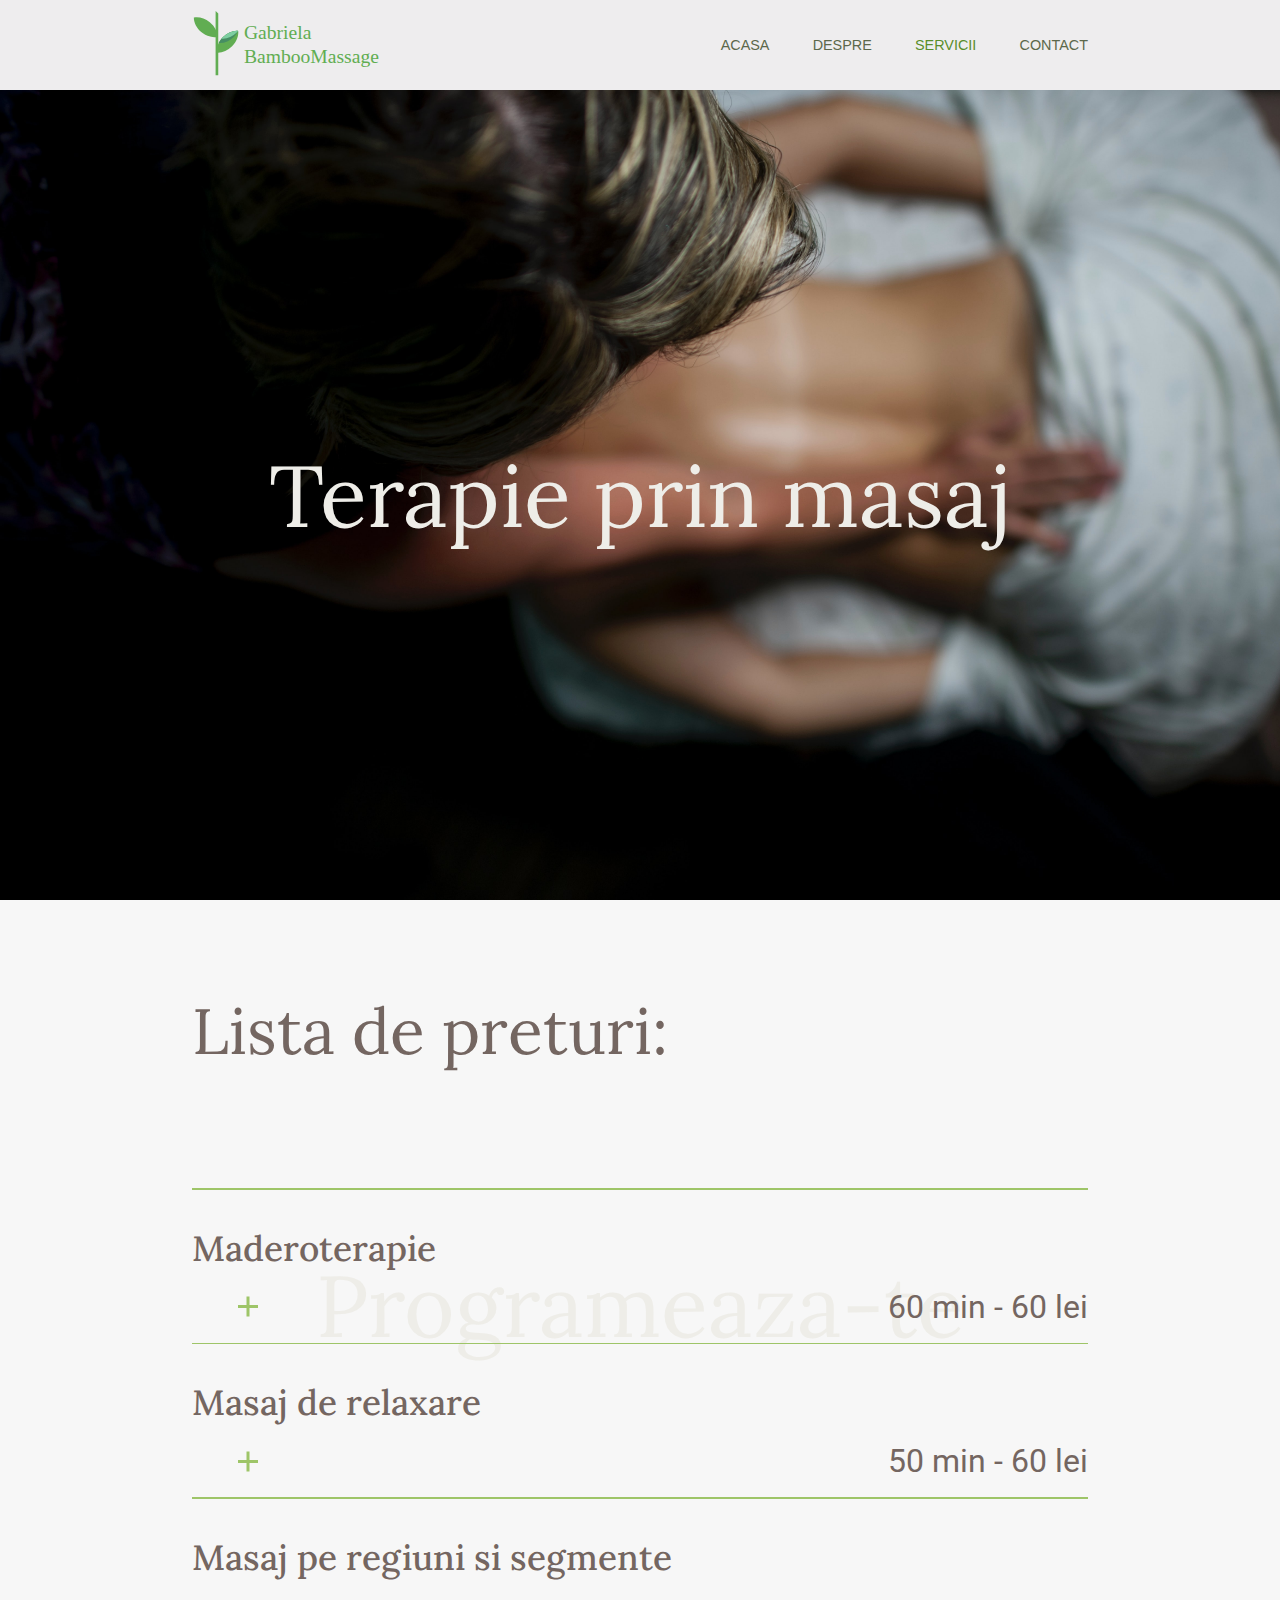
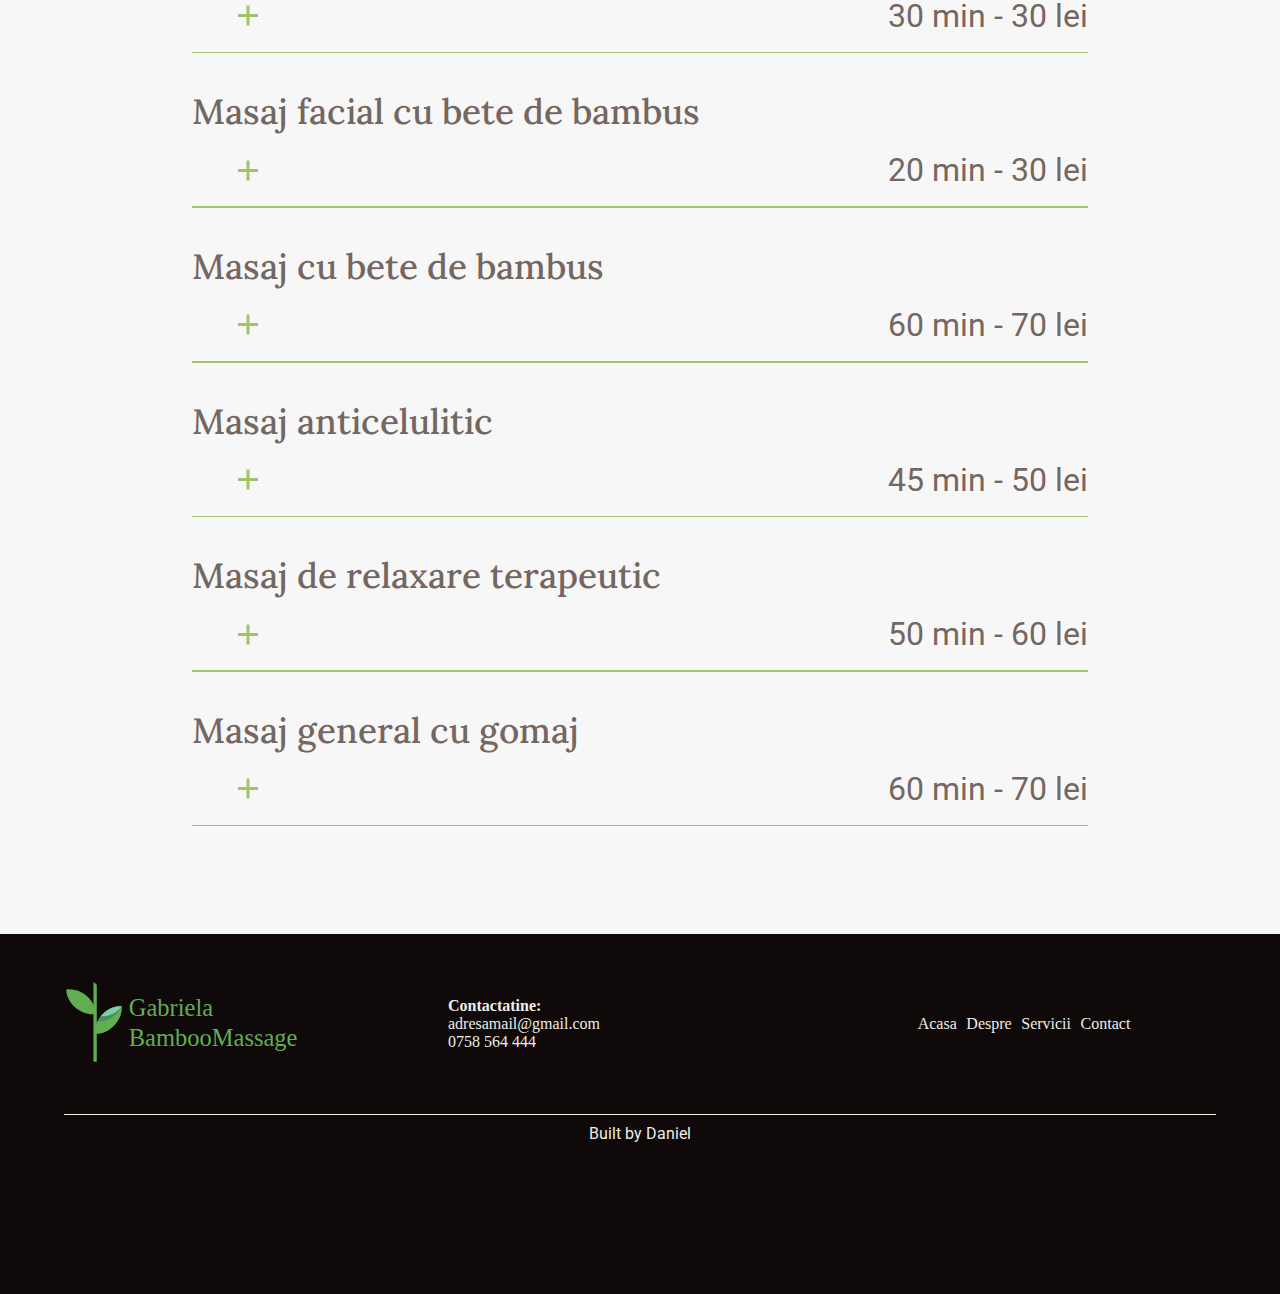
<file: servicii.html>
<!DOCTYPE html>
<html lang="en">
<head>
    <meta charset="UTF-8">
    <meta http-equiv="X-UA-Compatible" content="IE=edge">
    <meta name="viewport" content="width=device-width, initial-scale=1.0">
    <title>SlimMassage/Servicii</title>
    <link rel="stylesheet" href="servicii.css">

    <link rel="preconnect" href="https://fonts.gstatic.com">
    <link href="https://fonts.googleapis.com/css2?family=Lora:wght@400;500&display=swap" rel="stylesheet">

    <link rel="preconnect" href="https://fonts.gstatic.com">
    <link href="https://fonts.googleapis.com/css2?family=Roboto:wght@300;400&display=swap" rel="stylesheet">

    <link href="https://unpkg.com/aos@2.3.1/dist/aos.css" rel="stylesheet">
    <script src="https://unpkg.com/aos@2.3.1/dist/aos.js"></script>

    <script src="home.js" defer></script>
</head>
<body>
    <div class="container">
        <header>
        <nav>
            <div class="logoSection" >
                <img src="img/logo.svg" alt="">
            </div>
    
            <div class="navLinks">
                <ul>
                    <li ><a href="index.html">Acasa</a></li>
                    <li><a href="index.html#about-me">Despre</a></li>
                    <li><a href="servicii.html">Servicii</a></li>
                    <li><a href="index.html#contact">Contact</a></li>
                    <li id="social-media">
                        <div>
                            <a href=""><img src="img/facebook.png" alt=""></a>
                            <a href=""><img src="img/instagram.png" alt=""></a>
                        </div>
                    </li>
                </ul>
            </div> 
    
            <div class="burger">
                <div id="line1"></div>
                <div id="line2"></div>
                <div id="line3"></div>
            </div>
    
        </nav>

        <picture>
            <p>Terapie prin masaj</p>
            <p>Programeaza-te</p>
        </picture>
        </header> 
        
        <section>
            <p class="pret">Lista de preturi:</p>

            <div class="preturi">
                <div class="tip-masaj">
                    <hr>
                </div>

                <div class="tip-masaj">
                    <h1>Maderoterapie</h1>
                    <div class="collapsible">
                        <button class="collapsible-btn">
                            <div class="line1"></div>
                            <div class="line2"></div>
                        </button>
                        <p>60 min - 60 lei</p>
                    </div>
                    <div class="content">
                        <p>Maderoterapia cunoscuta si sub denumirea de Woodsculpting sau Woodtherapy a aparut in America de Sud ca o terapie holistica ce reuseste sa stimuleze si sa echilibreze energia, sa reduca nivelul de stres din organism si sa atenueze durerea musculară si articulara.</p><br>
                        <p>Maderoterapia asa cum indica si numele acesteia, madero insemnand material lemnos, este o tehnica de masaj prin care se folosesc diferite instrumente din lemn de diverse forme si dimensiuni special concepute pentru a echilibra energia corpului, pentru a readuce fermitatea si tonifierea tesuturilor si pentru a combate celulita.</p><br>
                        <p>Maderoterapia este o terapie eficienta de conturare a corpului fara efort si fara a afecta pielea sau tesutul. Fiecare instrument din lemn are o utilizare specifica pentru o anumita zona a corpului.Acest tratament ajula la combaterea celulitei lasand pielea fina si catifelata.</p>
                      </div>
                    <hr>
                </div>

                <div class="tip-masaj">
                    <h1>Masaj de relaxare</h1>
                    <div class="collapsible">
                        <button class="collapsible-btn">
                            <div class="line1"></div>
                            <div class="line2"></div>
                        </button>
                        <p>50 min - 60 lei</p>
                    </div>
                    <div class="content">
                        <p>Lorem ipsum dolor sit amet, consectetur adipisicing elit, sed do eiusmod tempor incididunt ut labore et dolore magna aliqua. Ut enim ad minim veniam, quis nostrud exercitation ullamco laboris nisi ut aliquip ex ea commodo consequat.</p>
                      </div>
                    <hr>
                </div>

                <div class="tip-masaj">
                    <h1>Masaj pe regiuni si segmente</h1>
                    <div class="collapsible">
                        <button class="collapsible-btn">
                            <div class="line1"></div>
                            <div class="line2"></div>
                        </button>
                        <p>30 min - 30 lei</p>
                    </div>
                    <div class="content">
                        <p>Lorem ipsum dolor sit amet, consectetur adipisicing elit, sed do eiusmod tempor incididunt ut labore et dolore magna aliqua. Ut enim ad minim veniam, quis nostrud exercitation ullamco laboris nisi ut aliquip ex ea commodo consequat.</p>
                      </div>
                    <hr>
                </div>

                <div class="tip-masaj">
                    <h1>Masaj facial cu bete de bambus</h1>
                    <div class="collapsible">
                        <button class="collapsible-btn">
                            <div class="line1"></div>
                            <div class="line2"></div>
                        </button>
                        <p>20 min - 30 lei</p>
                    </div>
                    <div class="content">
                        <p>Lorem ipsum dolor sit amet, consectetur adipisicing elit, sed do eiusmod tempor incididunt ut labore et dolore magna aliqua. Ut enim ad minim veniam, quis nostrud exercitation ullamco laboris nisi ut aliquip ex ea commodo consequat.</p>
                      </div>
                    <hr>
                </div>

                <div class="tip-masaj">
                    <h1>Masaj cu bete de bambus</h1>
                    <div class="collapsible">
                        <button class="collapsible-btn">
                            <div class="line1"></div>
                            <div class="line2"></div>
                        </button>
                        <p>60 min - 70 lei</p>
                    </div>
                    <div class="content">
                        <p>Masajul cu bambus este o tehnică orientală de relaxare, recuperare și remodelare corporală. În Orient bambusul simbolizează putere ,fertilitate,tinerețe, prosperitate și pace. Terapia cu bambus tratează  nu numai acele părți cu probleme, stimulează întreg metabolismul, normalizează circulația sanguină.  Masajul cu bețe de bambus este sigur și eficient atunci când este utilizat pentru managementul stresului pentru a ajuta tratarea mai multor probleme specifice: artrită, probleme circulatorii, dureri de picioare,  dureri de spate ,de  umăr, gât, migrene, probleme respiratorii. 
                            Această terapie este utilizată și pentru a elimina retenția de apă, induce o profundă stare de relaxare și reenergizează corpul.</p>
                      </div>
                    <hr>
                </div>

                <div class="tip-masaj">
                    <h1>Masaj anticelulitic</h1>
                    <div class="collapsible">
                        <button class="collapsible-btn">
                            <div class="line1"></div>
                            <div class="line2"></div>
                        </button>
                        <p>45 min - 50 lei</p>
                    </div>
                    <div class="content">
                        <p>Masajul este considerat cea mai bună metodă de eliminare și prevenire a celulitei. Prin masaj se acționează eficient asupra regiunilor afectate de celulită și se favorizează diminuarea retenției de apă și eliminarea toxinelor din corp. Celulita este o acumulare de grăsimi subcutanate, legată în special de o creștere ponderală locală.Femeile sunt adesea afectate de această tulburare, deoarece hormonii estrogeni favorizează depozitele de grăsimi la nivelul feselor și coapselor. Celulita este în general rezultatul stocării grăsimilor subcutanate, dublat de o retenție de apă și o îmbătrânire a țesutului conjunctiv. Tehnicile de masaj anticelulitic sunt foarte complexe și se bazează pe mișcări viguroase cu scopul de a stimula circulația sanguină și de a preveni pretenția de apă.</p>
                        <br>
                        <p>Recomandam sa se efectueze 2-3 sedinte pe saptamana. Celulita se amelioreaza semnificativ dupa un tratament de mai multe sedinte.
                            Tratamentele de remodelare corporala sunt complementare unei alimentatii echilibrate si exercitiului fizic pentru a obtine cele mai bune rezultate.</p>
                      </div>
                    <hr>
                </div>

                <div class="tip-masaj">
                    <h1>Masaj de relaxare terapeutic</h1>
                    <div class="collapsible">
                        <button class="collapsible-btn">
                            <div class="line1"></div>
                            <div class="line2"></div>
                        </button>
                        <p>50 min - 60 lei</p>
                    </div>
                    <div class="content">
                        <p>Scopul masajului este deopotrivă unul profilactic-el reprezintă o metodă eficientă pentru prevenirea bolilor, prelungirea vieții si încetinirea proceselor de îmbătrânire, cât și unul terapeutic care este o metodă de tratament curativ a diferitelor afecțiuni  și dezechilibre patologice din organismul uman. Scopul fiziologic al masajului constă în obținerea unei funcționări normale a aparatelor, organelor și sistemelor organismului. Masajul are efect calmant și de relaxare musculară. Ca obiective masajul are în vedere diminuarea durerilor și micșorarea contracturii musculare. Masajul terapeutic este indicat în: -afecțiuni ale aparatului locomotor- reumatismale, neurologice, posttraumatice, afecțiuni articulare. </p>
                      </div>
                    <hr>
                </div>

                <div class="tip-masaj">
                    <h1>Masaj general cu gomaj</h1>
                    <div class="collapsible">
                        <button class="collapsible-btn">
                            <div class="line1"></div>
                            <div class="line2"></div>
                        </button>
                        <p>60 min - 70 lei</p>
                    </div>
                    <div class="content">
                        <p>Lorem ipsum dolor sit amet, consectetur adipisicing elit, sed do eiusmod tempor incididunt ut labore et dolore magna aliqua. Ut enim ad minim veniam, quis nostrud exercitation ullamco laboris nisi ut aliquip ex ea commodo consequat.</p>
                      </div>
                    <hr>
                </div>
        </section>

        <footer>
            <div class="footer-first-section">
                <div class="footer-logo">
                    <img src="img/logo.svg" alt="">
                </div>
                
                <div class="footer-contact">
                    <h4>Contactatine:</h4>
                    <div>
                        <a href="">adresamail@gmail.com</a>
                        <a href="tel:123-456-7890">0758 564 444</a>
                    </div>
                </div>

                <div class="footer-menu">
                    <ul >
                        <li ><a href="index.html">Acasa</a></li>
                        <li><a href="index.html#about-me">Despre</a></li>
                        <li><a href="servicii.html">Servicii</a></li>
                        <li><a href="index.html#contact">Contact</a></li>
                    </ul>
                </div>
            </div>

            <hr>

            <div class="built">
               <p>Built by <a href="">Daniel</a></p>
            </div>

        </footer>
    </div>
    <script src="home.js" defer></script>
</body>
</html>
</file>
<file: home.css>
* {
    margin: 0;
    padding: 0;

    /* COLORS */
    --bgGreenColor: #CED6CE;
    --bgOverLay: #FFF6EB;
    --darkGreen: #746661;
    --bgColor: #F6E6D2;
}

body {
    background-color: #f1f2f299;
    
}

.bodyDiv {
    overflow-x: hidden;
    position: relative;
    display: flex;
    flex-direction: column;
    align-items: center;
    justify-content: center;
}

header {
    height: 100vh;
    width: 100vw;
    display: flex;
    flex-direction: column;
    align-items: center;

}

nav {
    height: 10vh;
    width: 100vw;
    display: flex;
    justify-content: center;
    background-color: #eeedee;
}

.logoSection {
    height: 10vh;
    width: 25vw;

    display: flex;
    align-items: center;
}
.logoSection img {
    height: 8vh;
}

.navLinks {
    height: 10vh;
    width: 45vw;
}

.navLinks ul {
    height: 10vh;
    display: flex;
    justify-content: flex-end;
    align-items: center;
    list-style: none;
}

.burger {
    display: none;
}

.navLinks ul li a{
    text-decoration: none;
    font-size: 0.9em;
    text-transform: uppercase;
    color: #5c684b;
    font-family: sans-serif;

    padding-left: 3em;
}

.navLinks li:nth-child(1) a {
    color: #5a8e2a;
}

.navLinks ul li a:hover {
    color: #5a8e2a;
}

#social-media div {
    display: none;
}

picture {
    height: 90vh;
    width: 100vw;

    position: absolute; 
    top: 10vh;

    display: flex;
    align-items: center;
    justify-content: center;

    background-image: url(img/backmassagebg.png);
    background-size: cover;
    background-attachment: fixed;
}

picture div{
    height: 90vh;
    width: 80vw;

    display: flex;
    flex-direction: column;
    justify-content: center;
    align-items: center;

}

picture div h1{
    color: #eeede8;
    font-family: 'Lora', serif;
    font-size: 5em;
    width: 80vw;
    display: flex;
    justify-content: center;

}


picture div a {
    display: flex;
    justify-content: center;
    align-items: center;
    transform: translateY(5vh);

    height: 8vh;
    width: 7em;

    font-size: 2em;
    font-family: 'Roboto', sans-serif;
    text-decoration: none;

    color: #eeede8;
    border: 2px solid ;
    border-radius: 0.5em;
}
picture div a:hover{
    color: #eeede8;
    background-color: rgba(0, 0, 0, 0.2);
}

/* ABOUT SECTION */


.aboutSection {
    min-height: 70vh;
    width: 90vw;
    display: flex;
}

.pozaProfil {
    min-height: 70vh;
    width: 40vw;
    background-image: url(img/Gabriela.png);
    background-size: cover;
    background-color: #F1F2F2;

}

.aboutSection .aboutMe {
    min-height: 70vh;
    width: 50vw;
    padding-left: 5vw;
    background-color: #F1F2F2;
}

.aboutMe {
    display: flex;
    flex-direction: column;
    justify-content: center;
}

.aboutMe h1 {
    display: flex;
align-items: flex-end;
    color: var(--darkGreen);
    font-family: 'Lora', serif;
    font-size: 2.5em;
    margin:0;
    height: 10vh;
}

.aboutMe img{
    width: 15vw;
    position: relative;
    right: 8vw;
}

.aboutMe p{
    font-size: 1em;
    font-family: 'Roboto', sans-serif;
    color: var(--darkGreen);
    width: 40vw;
    margin: 0;
}

.aboutMe p:nth-of-type(1){
    padding-top: 3vh;
}

.aboutMe p:nth-of-type(3){
    margin: 3vh 0;
}


.serviciiPresentation {
    height: 100vh;
    width: 90vw;
    background-color: #e6e1de;
    
    display: flex;
    flex-direction: column;
    align-items: center;
}

.serviciiTitle {
    height: 25vh;
    width: 60vw;

    display: flex;
    flex-direction: column;
    align-items: center;
}

.serviciiTitle h1 {
    font-family: 'Lora', serif;
    font-size: 4.3em;
    margin: 0;
    transform: translateY(8vh);
    
    color: rgb(15, 12, 19);
}

.serviciiTitle img{
    width: 0vw;
}


                                /*CAROUSEL */


.carousel {
    height: 70vh;
    width: 90vw;
}

.carouselContainer{
    height: 70vh;
    width: 90vw;
    display: flex;
    justify-content: center;
}

.carousel-container-text {
    width: 40vw;
    height: 50vh;
    display: flex;
    flex-direction: column;
    align-items: center;
    justify-content: center;
}

.carousel-container-text h1{
    font-size: 2em;
    font-family: 'Lora', serif;
    width: 26vw;

    color: rgb(15, 12, 19);
}

.carousel-container-text p{
    font-family: 'Roboto', sans-serif;
    margin-top: 6vh;
    width: 26vw;

    color: rgb(15, 12, 19);
}

.carousel-container-img {
    width: 40vw;
    height: 50vh;
    display: flex;
    justify-content: center;
    align-items: center;
}

.carousel-container-img img{
    width: 30vw;
    display: flex;
    align-items: center;
    justify-content: center;
}

.carousel-container-img div {
    display: flex;
    justify-content: center;
    align-items: center;
    position: absolute; 
    left: 35vw;
    top: 50vh;
    width: 20vw;
    height: 10vh;
    border-radius: 10em;
    
    background-color: #a1695a;
}

.carousel-container-img div a{
    text-decoration: none;
    color: #eeede8;
    font-size: 1.6em;
    font-family: 'Roboto', sans-serif;
}

.carousel-container-img div:hover {
    background-color: #a1695fce;

}



.aboutBambooMassage {
    min-height: 70vh;
    width: 90vw;
    display: flex;
    flex-direction: column;
    align-items: center;
}

.aboutBambooMassage h1 {
    display: flex;
    justify-content: center;
    align-items: center;

    height: 20vh;
    color: var(--darkGreen);
    font-family: 'Lora', serif;
    font-size: 2.5em;
    margin: 0;
}

.aboutBambooMassage div{
    width: 90vw;
    display: flex;
    flex-direction: column;
    justify-content: center;
    align-items: center;
}

.aboutBambooMassage div p{
    width: 90vw;
    padding: 2vh;

    font-size: 1.1em;
    font-family: 'Roboto', sans-serif;
    color: var(--darkGreen);
    width: 80vw;
    margin: 0;
}

.beneficii-masaj {
    min-height: 100vh;
    width: 90vw;
    border-radius: 0 0 1em 1em;    
    display: flex;
    justify-content: center;
    align-items: center;
    background-color: var(--bgGreenColor);
    background-size: cover;
    color: var(--darkGreen);
}

.beneficii-text {
    width: 90vw;
    min-height: 90vh;
    display: flex;
    flex-direction: column;
    justify-content: center;
    align-items: flex-start;
    padding: 0 0 0 20vh;
}

.beneficii-text h1{
    color: var(--bgOverLay);
    display: flex;
    justify-content: center;
    align-items: center;
    font-size: 3em;
    margin: 6vh 0 4vh 0;
    font-family: 'Lora', serif;
}

.beneficii-text p {
    font-size: 1.4em;
    font-family: 'Roboto', sans-serif;
    margin-bottom: 8px;
    padding: 4px 0;
}


.beneficii-text p::before{
    content: "\2713";
    padding-right: 5px;
}


    /* CONTACT  */

.contact {
    min-height: 50vh;
    width: 90vw;

    display: flex;
    flex-direction: column;
    align-items: center;
    font-family: sans-serif;
}


.contact-title {
    height: 30vh;
    width: 90vw;

    display: flex;
    justify-content: center;
    align-items: center;
    flex-direction: column;
}

.contact-title h1 {
    font-size: 3em;
    padding: 0;
    margin: 0;
    color: #746661;
    font-family: 'Lora', serif;
}

.contact-title img {
    width: 20vw;
}


.contact-data {
    width: 90vw;
    min-height: 40vh;
    display: flex;
}

.contacts {
    display: flex;
    justify-content: center;
    flex-direction: column;

    width: 45vw;
    height: 40vh;
    text-align: left;
    padding-left: 15vh;

}

.phone-number{
    display: flex;
    height: 10vh;
}


.phone-number img {
    height: 5vh;
    color: black;
}

.phone-number a {
    font-size: 1.4em;
    text-decoration: none;
    color: #746661;
    margin-left: 1vw;
    padding-left: 0.5vw;
    font-family: 'Lora', serif;
}

.mail {
    display: flex;
    height: 10vh;
}

.mail img {
    height: 6vh;
}

.mail a{
    font-size: 1.4em;
    text-decoration: none;
    color: #746661;
    margin-left: 1vw;
    transform: translateY(0.5vh);
    font-family: 'Lora', serif;
}

.location {
    display: flex;
    height: 10vh;
}

.location img {
    height: 6vh;
}

.location p {
    font-size: 1.2em;
    text-decoration: none;
    color: #746661;
    margin-left: 1vw;
    transform: translateY(1vh);
    font-family: 'Lora', serif;
}



.maps {
    height: 40vh;
    width: 50vw;
    text-align: center;
}

.maps iframe {
    width: 40vw;
    height: 36vh;
    border-radius: 1em;
}






/* Footer */

footer {
    min-height: 40vh;
    width: 100vw;
    background-color: #0f0909;
    display: flex;
    flex-direction: column;
}

.footer-first-section {
    height: 20vh;
    display: flex;
    justify-content: space-around;
    align-items: center;
}

.footer-logo {
    width: 20vw;
    display: flex;
    align-items: center;
    justify-content: center;
}

.footer-logo img {
    height: 10vh;
}

.footer-menu {
    width: 30vw;
    display: flex;
    align-items: center;
    justify-content: center;
}

.footer-menu ul {
    list-style: none;
    display: flex;
}

.footer-menu ul li a{
    text-decoration: none;
    color: #eeede8;
    margin: 0 0.3em;
}

.footer-menu ul li a:hover{
    color: #eeede89f;
}

.footer-contact{
    width: 20vw;
    display: flex;
    flex-direction: column;
    align-items: center;
    justify-content: center;
}

.footer-contact h4 {
    color: #eeede8;
    width: 20vw;
}

.footer-contact p {
}

.footer-contact div {
    display: flex;
    flex-direction: column;
    align-items: center;
    justify-content: center;
}

.footer-contact a {
    width: 20vw;
    color: #eeede8;
    text-decoration: none;
}

footer hr {
    width: 90vw;
    margin: 0 auto;
    border: none;
    height: 0.05em;
    background-color: #eeede8;
}



.built {
    height: 4vh;
    width: 100vw;
    display: flex;
    justify-content: center;
    align-items: center;
}

.built p, .built a {
    color: #eeede8;
    text-decoration: none;
    
}






@media only screen and (max-width: 1024px){

    .serviciiTitle h1{
        font-size: 3.3em;
    }

    .carousel-container-text h1{
        font-size: 1.4em;
        width: 30vw;
    }

    .carousel-container-text p{
        width: 30vw;
        margin: 0;
        font-size: 0.9em;
    }

    .carousel-container-img div a{
        font-size: 1em;
    }


    .navLinks ul li a {
        padding-left: 2em;
    }

    .aboutMe p{
        width: 40vw;
    }

    .picture div h1{
        font-size: 3.6em;
    }

 

    .beneficii-text{
        margin: 0;
        width: 90vw;
        padding: 0 10vh;
    }

    .beneficii-text p {
        font-size: 1.2em;
    }

    .contacts {
        padding-left: 5vh;
    }
    

    
}



@media only screen and (max-width: 768px){
    nav{
        width: 100vw;
        display: flex;
        flex-direction: row;
        align-items: center;
        justify-content: space-between;
        height: 10vh;
        
    }

    .navLinks  {
        position: absolute;
        right: 0px;
        width: 100vw;
        height: 90vh;
        top: 10vh;
        z-index: 1;

        background-color: #eeedee;
        transform: translateX(100vw);
        transition: transform 0.5s ease-in;
    }

    .navLinks ul {
        height: 40vh;
        flex-direction: column;
        align-items: center;
        justify-content: space-between;
        padding-left: 0;
        margin: 0;
    }
    
    .navLinks ul li {
        margin-top: 10vh;
        padding-left: 0;
    }
    
    .navLinks ul li a{
        margin-top: 10vh;
        padding-left: 0;
        font-size: 1.3em;
        opacity: 0;
    }
    
    .burger{
        display: flex;
        flex-direction: column;
        justify-content: center;
        align-items: flex-start;
        margin-right: 12vw;

        height: 5vh;
        width: 5vw;
        cursor: pointer;
        
    }

    .burger div{
        background-color: var(--darkGreen);
        width: 30px;
        height: 3px;
        margin: 2px;
        border-radius: 15px;
        transition: all 0.3s ease;
    }
    


    .logoSection img {
        height: 6vh;
        padding-left: 6vw;
    }

    #social-media div {
        display: flex;
        justify-content: center;
        align-items: center;
        transform: translate(12vh, -8vh);
    }

    #social-media div img {
        height: 40px;
        padding: 0 20px;
    }



    picture{
        width: 100vw;
    }

    picture div img {
        height: 0.8em;
    }
    picture div h1 {
        font-size: 2.5em;
    }

    picture div a{
        font-size: 1.2em;
        height: 6vh;
    }

    .aboutSection {
        min-height: 120vh;
        width: 100vw;
        flex-direction: column;
        padding: 0;
    }

    .pozaProfil {
        background-color: rgb(237, 235, 233);
        width:100vw;
        height: 50vh;
    }
    
    .aboutSection .aboutMe{
        width: 100vw;
        min-height: 50vh;
        padding-left: 0;

        display: flex;
        justify-content: center;
        align-items: center;
        flex-direction: column;
    }


    .aboutSection h1{
        width: 100vw;
        align-items: flex-end;
        justify-content: center;
        padding: 0;
        margin: 0.5em 0 0 0;
        font-size: 2em;
    }

    .aboutMe img {
        position:unset;
        width: 6em;
    }

    .aboutSection p{
        width: 80vw;
        text-align: justify;
    }

    .serviciiPresentation {
        width: 100vw;
        display: flex;
        justify-content: center;
        align-items: center;
    }

    .serviciiPresentation div{
        width: 100vw;
    }
    .serviciiPresentation h1{
        font-size: 2em;
        width: 100vw;
        
    }

    .serviciiTitle{
        height: 20vh;
        text-align: center;
    }

    .serviciiTitle img {
        width: 0em;
    }


        /* CAROUSEL */


    .carouselContainer{
        display: flex;
        flex-direction: column;
    }

    .carousel-container-text {
        justify-content: center;
        align-items: center;
    }

    .carousel-container-text h1 {
        width: 76vw;
        font-size: 1.3em;
        text-align: center;
        margin-bottom: 5vh;
    }

    .carousel-container-text p {
        width: 70vw;
        display: flex;
        align-items: center;
        justify-content: center;
        font-size: 0.8em;
        transform: translateX(5vw);
    }

    .carousel-container-img {
        transform: translateY(7vw);

        width: 76vw;
        height: 40vh;
        background-image: url(img/backMassage.svg);
        background-size: cover;
    }

    .carousel-container-img img{
        display: none;
    }

    .carousel-container-img div {
        position: initial ;
        width: 40vw;
        height: 6vh;
        font-size: 0.8em;

    }


    .aboutBambooMassage h1 {
        font-size: 1.8em;
        text-align: center;
    }

    .aboutBambooMassage div{
        width: 98vw;
    }

    .aboutBambooMassage div p{
        font-size: 0.9em;
        width: 94vw;
    }

    .beneficii-masaj {
        width: 100vw;
        border-radius: 0;
    }

    .beneficii-text{
        margin: 0;
        padding: 0;
        width: 94vw;
        padding-left: 4vh;
    }

    .beneficii-text p {
        font-size: 1em;
    }

    .beneficii-text h1{
        font-size: 2em;
        padding: 0;
        margin: 2vh 0 ;
    }


    /* CONTACT */

    .contact {
        width: 100vw;
    }

    .contact-title {
        height: 15vh;
    }

    .contact-title h1 {
        font-size: 2em;
    }

    .contact-title img {
        width: 30vh;
    }

    .contact-data {
        flex-direction: column;
        width: 100vw;
    }

    .contacts {
        width: 100vw;
        height: 35vh;
        font-size: 0.9em;
        padding-left: 6vh;
    }


    .maps {
        width: 100vw;
    }

    .maps iframe {
        width: 86vw;
    }








}

@media only screen and (max-width: 380px){

    
    picture div h1 {
        font-size: 2.2em;
    }

    .beneficii-text h1 {
        font-size: 1.6em;
    }

    .beneficii-text p {
        font-size: 0.9em;
        padding: 1vh 0;
        margin: 0;
    }

    .contacts a, .contacts p {
        font-size: 1.1em;
        padding-left: 10px;
    }

}



.showNavBar{
    animation: showNavBar 1s ease-in-out forwards;
}

.nav-active{
    transform: translateX(0vw);
}

.toggle #line1{
    transform: rotate(-45deg) translate(-4px, 6px);
}

.toggle #line2{
    opacity: 0;
}

.toggle #line3{
    transform: rotate(45deg) translate(-4px, -6px);
    
}

@keyframes showNavBar{
    from {
        transform: translateX(100vw);
    }

    to {
        transform: translateX(0vw);
    }
}

@keyframes navLinkFade {
    from{
        opacity: 0;
        transform: translateX(50px);
    }
    to{
        opacity: 1;
        transform: translateX(0px);
    }
}
</file>
<file: servicii.css>
* {
    margin: 0;
    padding: 0;
    --bgGreenColor: #CED6CE;
    --bgOverLay: #FFF6EB;
    --darkGreen: #746661;
    --bgColor: #F6E6D2;
}

h1 {
    font-family: 'Lora', serif;
    color: #746661;
    margin: 0;
}

p {
    font-family: 'Roboto', sans-serif;
    color: #746661;
    margin: 0;
}


.container {
    overflow-x: hidden;
    position: relative;
    display: flex;
    flex-direction: column;
    align-items: center;
    justify-content: center;
}

header {
    height: 100vh;
    width: 100vw;
    display: flex;
    flex-direction: column;
    align-items: center;

}

body {
    background-color: #f1f2f299;
}


nav {
    height: 10vh;
    width: 100vw;
    display: flex;
    justify-content: center;
    background-color: #eeedee;
}

.logoSection {
    height: 10vh;
    width: 25vw;

    display: flex;
    align-items: center;
}
.logoSection img {
    height: 8vh;
}

.navLinks {
    height: 10vh;
    width: 45vw;
}

.navLinks ul {
    height: 10vh;
    display: flex;
    justify-content: flex-end;
    align-items: center;
    list-style: none;
}

.burger {
    display: none;
}

.navLinks ul li a{
    text-decoration: none;
    font-size: 0.9em;
    text-transform: uppercase;
    color: #5c684b;
    font-family: sans-serif;
    padding-left: 3em;
}

.navLinks li:nth-child(3) a {
    color: #5a8e2a;
}

.navLinks ul li a:hover {
    color: #5a8e2a;
}

#social-media div {
    display: none;
}

header picture {
    height: 90vh;
    width: 100vw;
    background-image: url(img/servicii.jpg);
    background-size: cover;
    background-attachment: fixed;
}

header picture p {
    height: 90vh;
    display: flex;
    justify-content: center;
    align-items: center;
    font-family: 'Lora', serif;

    font-size: 5.4em;
    color: #eeede8;
}




/* LISTA PRETURI */
            
section {
    min-height: 100vh;
    width: 80vw;
    margin: 10vh 0;
    display: flex;
    flex-direction: column;
    align-items: center;
}

.pret {
    font-size: 4em;
    height: 20vh;
    width: 70vw;
    display: flex;
    font-family: 'Lora', serif;

}

.preturi {
    width: 80vw;;
    display: flex;
    align-items: center;
    justify-content: center;
    flex-direction: column;
}


.tip-masaj {
    width: 70vw;
    margin: 2vh 0;
}

.tip-masaj hr {
    background-color: #9ec568;
    height: 0.1em;
    border: none;
    width: 70vw;
}

.preturi h1 {
    font-size: 2.2em;
    text-align: start;
    font-weight: 500;
}

.collapsible {
    width: 70vw;
    display: flex;

}

.collapsible-btn{
    height: 8vh;
    width: 10vw;
    margin: 0;
    display: flex;
    justify-content: center;
    align-items: center;
    outline: none;
    border: none;
    background-color: transparent;
}

.line1{
    height: 3px;
    width: 20px;
    background-color: #9ec568;
}

.line2{
    height: 3px;
    width: 20px;
    background-color: #9ec568;
    transform: rotate(90deg);
    position: absolute;
}

.collapsible p {
    font-size: 2em;
    width: 70vw;
    height: 8vh;
    display: flex;
    justify-content: flex-end;
    align-items: center;
    
}

.preturi div:hover h1 {
    color: #9ec568
}

.content {
    margin: 4vh 0 2vh 0;
    width: 70vw;
    font-family: 'Lora', serif;
    display: none;
    font-family: 'Roboto', sans-serif;
    margin: 1vh 0;


}


/* Footer */

footer {
    min-height: 40vh;
    width: 100vw;
    background-color: #0f0909;
    display: flex;
    flex-direction: column;
}

.footer-first-section {
    height: 20vh;
    display: flex;
    justify-content: space-around;
    align-items: center;
}

.footer-logo {
    width: 20vw;
    display: flex;
    align-items: center;
    justify-content: center;
}

.footer-logo img {
    height: 10vh;
}

.footer-menu {
    width: 30vw;
    display: flex;
    align-items: center;
    justify-content: center;
}

.footer-menu ul {
    list-style: none;
    display: flex;
}

.footer-menu ul li a{
    text-decoration: none;
    color: #eeede8;
    margin: 0 0.3em;
}

.footer-menu ul li a:hover{
    color: #eeede89f;
}

.footer-contact{
    width: 20vw;
    display: flex;
    flex-direction: column;
    align-items: center;
    justify-content: center;
}

.footer-contact h4 {
    color: #eeede8;
    width: 20vw;
}

.footer-contact div {
    display: flex;
    flex-direction: column;
    align-items: center;
    justify-content: center;
}

.footer-contact a {
    width: 20vw;
    color: #eeede8;
    text-decoration: none;
}

footer hr {
    width: 90vw;
    margin: 0 auto;
    border: none;
    height: 0.05em;
    background-color: #eeede8;
}



.built {
    height: 4vh;
    width: 100vw;
    display: flex;
    justify-content: center;
    align-items: center;
}

.built p, .built a {
    color: #eeede8;
    text-decoration: none;
    
}











@media only screen and (max-width: 1024px){
    .navLinks ul li a {
        padding-left: 2em;
    }

    section {
        width: 90vw;
    }

    .preturi {
        width: 90vw;
    }

    .preturi h1 {
        font-size: 1.8em;
    }

    .preturi p {
        font-size: 1.6em;
        width: 90vw;
    }

    .tip-masaj {
        width: 80vw;

    }
    .tip-masaj p {
        width: 80vw;
    }

    .preturi hr {
        width: 80vw;
    }

    .pret {
        width: 80vw;
        font-size: 3.5em;
        height: 12vh;
    }

    header picture p {
        font-size: 4em
    }

    
    .content {
        margin: 2vh 0;
        width: 80vw;
    }

    .content p{
        font-size: 1em;
        margin: 0;
    }

    .collapsible {
        width: 80vw;
        margin: 0;
        padding: 0;
    }

}






@media only screen and (max-width: 768px){
    nav{
        width: 100vw;
        display: flex;
        flex-direction: row;
        align-items: center;
        justify-content: space-between;
        height: 10vh;
        
    }

    .navLinks  {
        position: absolute;
        right: 0px;
        width: 100vw;
        height: 90vh;
        top: 10vh;
        z-index: 1;

        background-color: #eeedee;
        transform: translateX(100vw);
        transition: transform 0.5s ease-in;
    }

    .navLinks ul {
        height: 40vh;
        flex-direction: column;
        align-items: center;
        justify-content: space-between;
        padding-left: 0;
        margin: 0;
    }
    
    .navLinks ul li {
        margin-top: 10vh;
        padding-left: 0;
    }
    
    .navLinks ul li a{
        margin-top: 10vh;
        padding-left: 0;
        font-size: 1.3em;
        opacity: 0;
    }
    
    .burger{
        display: flex;
        flex-direction: column;
        justify-content: center;
        align-items: flex-start;
        margin-right: 12vw;

        height: 5vh;
        width: 5vw;
        cursor: pointer;
        
    }

    .burger div{
        background-color: var(--darkGreen);
        width: 30px;
        height: 3px;
        margin: 2px;
        border-radius: 15px;
        transition: all 0.3s ease;
    }
    


    .logoSection img {
        height: 6vh;
        padding-left: 6vw;
    }

    #social-media div {
        display: flex;
        justify-content: center;
        align-items: center;
        transform: translate(12vh, -8vh);
    }

    #social-media div img {
        height: 40px;
        padding: 0 20px;
    }


    section {
        width: 90vw;
    }

    .pret{
        font-size: 2.3em;
        width: 80vw;
        height: 8vh;
        padding: 0;
    }

    .preturi {
        width: 90vw;
    }

    .preturi h1 {
        font-size: 1.5em;
    }

    .preturi p {
        font-size: 1.3em;
        width: 80vw;
    }

    .tip-masaj{
        margin: 2vh 0;
    }

    .preturi hr {
        width: 80vw;
    }

    header picture p {
        font-size: 3em;
        text-align: center;
    }

    .content {
        margin: 1vh 0;
        width: 80vw;
    }

    .content p {
        font-size: 0.8em;
    }

    .collapsible-btn, .collapsible p {
        height: 5vh;
    }

}

@media only screen and (max-width: 380px){

    header picture p {
        font-size: 2em;
        text-align: center;
    }
    
    section {
        width: 96vw;
    }

    .pret{
        font-size: 2em;
        width: 80vw;
        height: 10vh;
        margin: 0;
        padding: 0;
    }

    .tip-masaj{
        margin: 1vh 0;
    }

    .collapsible-btn, .collapsible p {
        height: 5vh;
    }

    .preturi {
        width: 90vw;
    }

    .preturi h1 {
        font-size: 1.3em;
    }

    .preturi p {
        font-size: 0.9em;
        width: 90vw;
        text-align: start;
    }


    .preturi hr {
        width: 80vw;
    }
    
    .content {
        margin: 1vh 0;
        width: 80vw;
    }

    .content p {
        width: 80vw;
        font-size: 0.7em;
        margin: 0;
    }

    .line1{
        width: 15px;
        height: 2px;
    }
    .line2{
        width: 15px;
        height: 1.5px;
    }
}




.showNavBar{
    animation: showNavBar 1s ease-in-out forwards;
}

.nav-active{
    transform: translateX(0vw);
}

.toggle #line1{
    transform: rotate(-45deg) translate(-4px, 6px);
}

.toggle #line2{
    opacity: 0;
}

.toggle #line3{
    transform: rotate(45deg) translate(-4px, -6px);
    
}

@keyframes showNavBar{
    from {
        transform: translateX(100vw);
    }

    to {
        transform: translateX(0vw);
    }
}

@keyframes navLinkFade {
    from{
        opacity: 0;
        transform: translateX(50px);
    }
    to{
        opacity: 1;
        transform: translateX(0px);
    }
}
</file>
